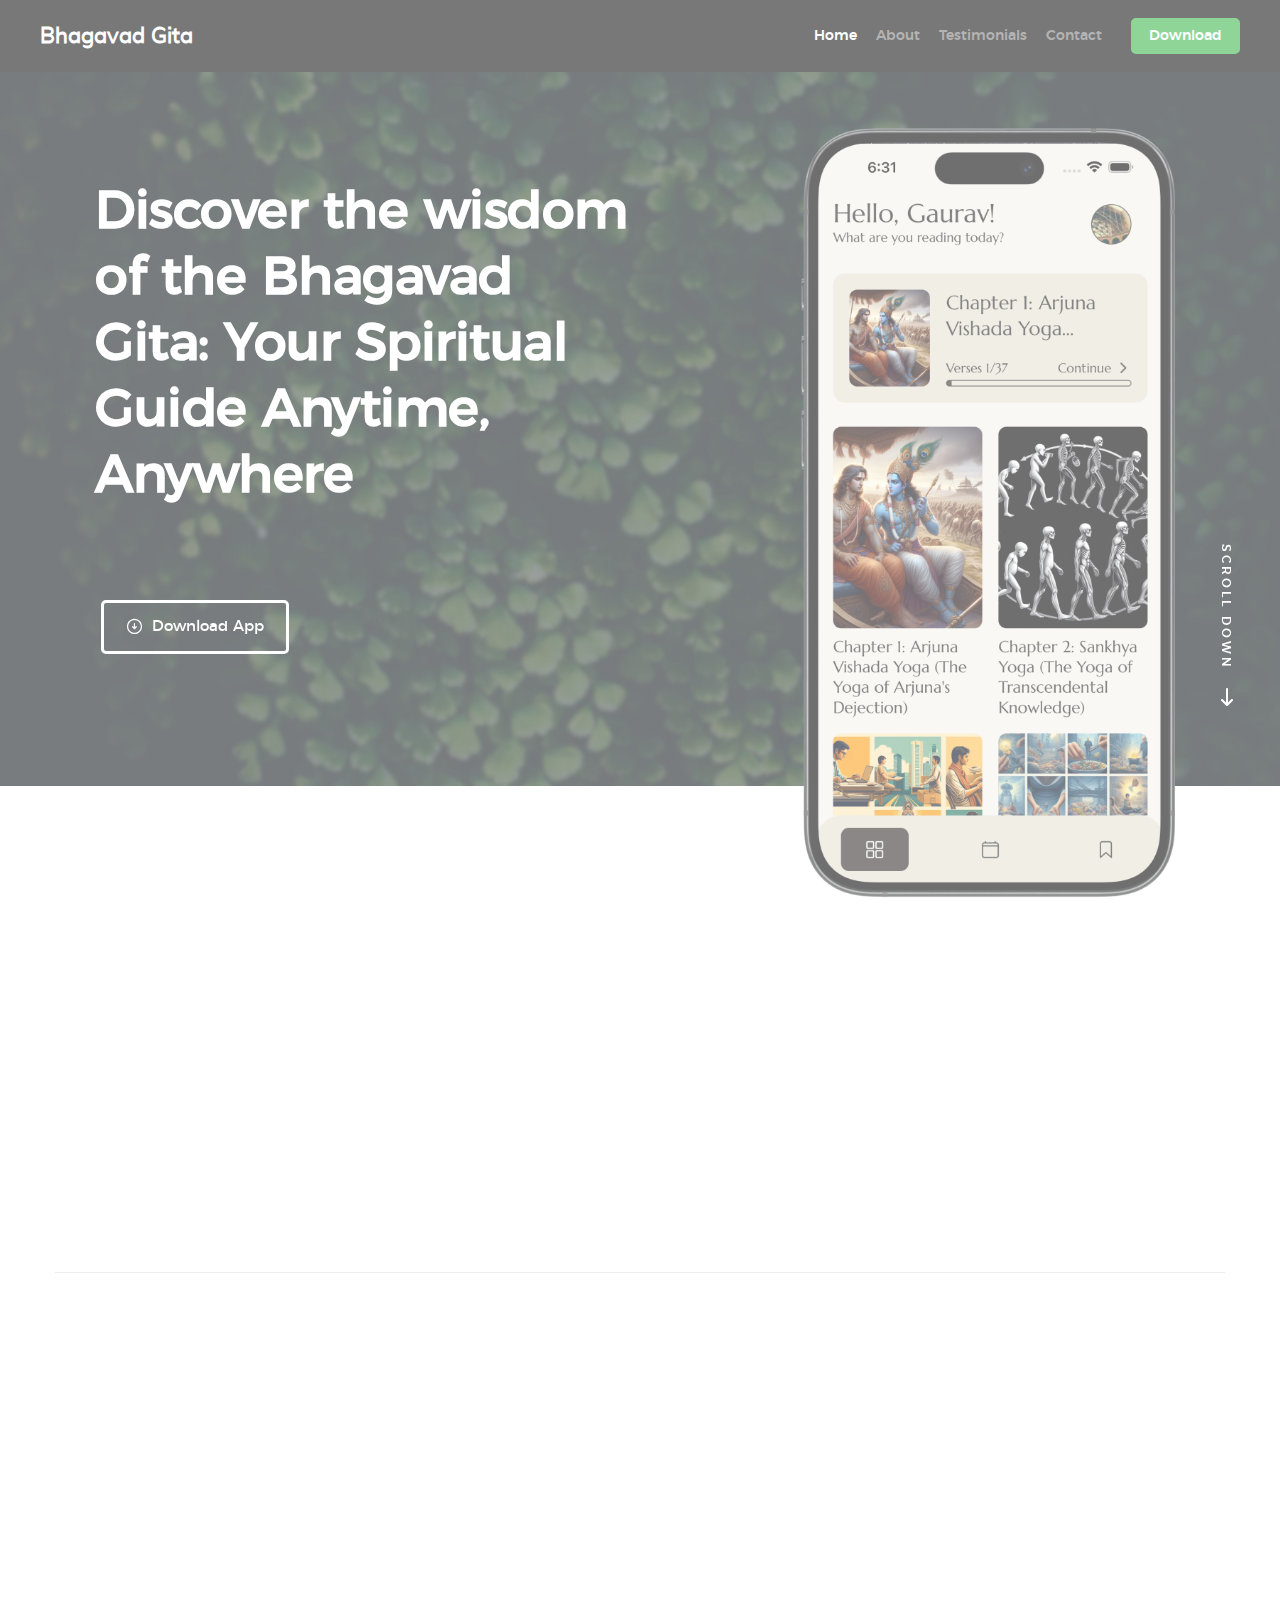
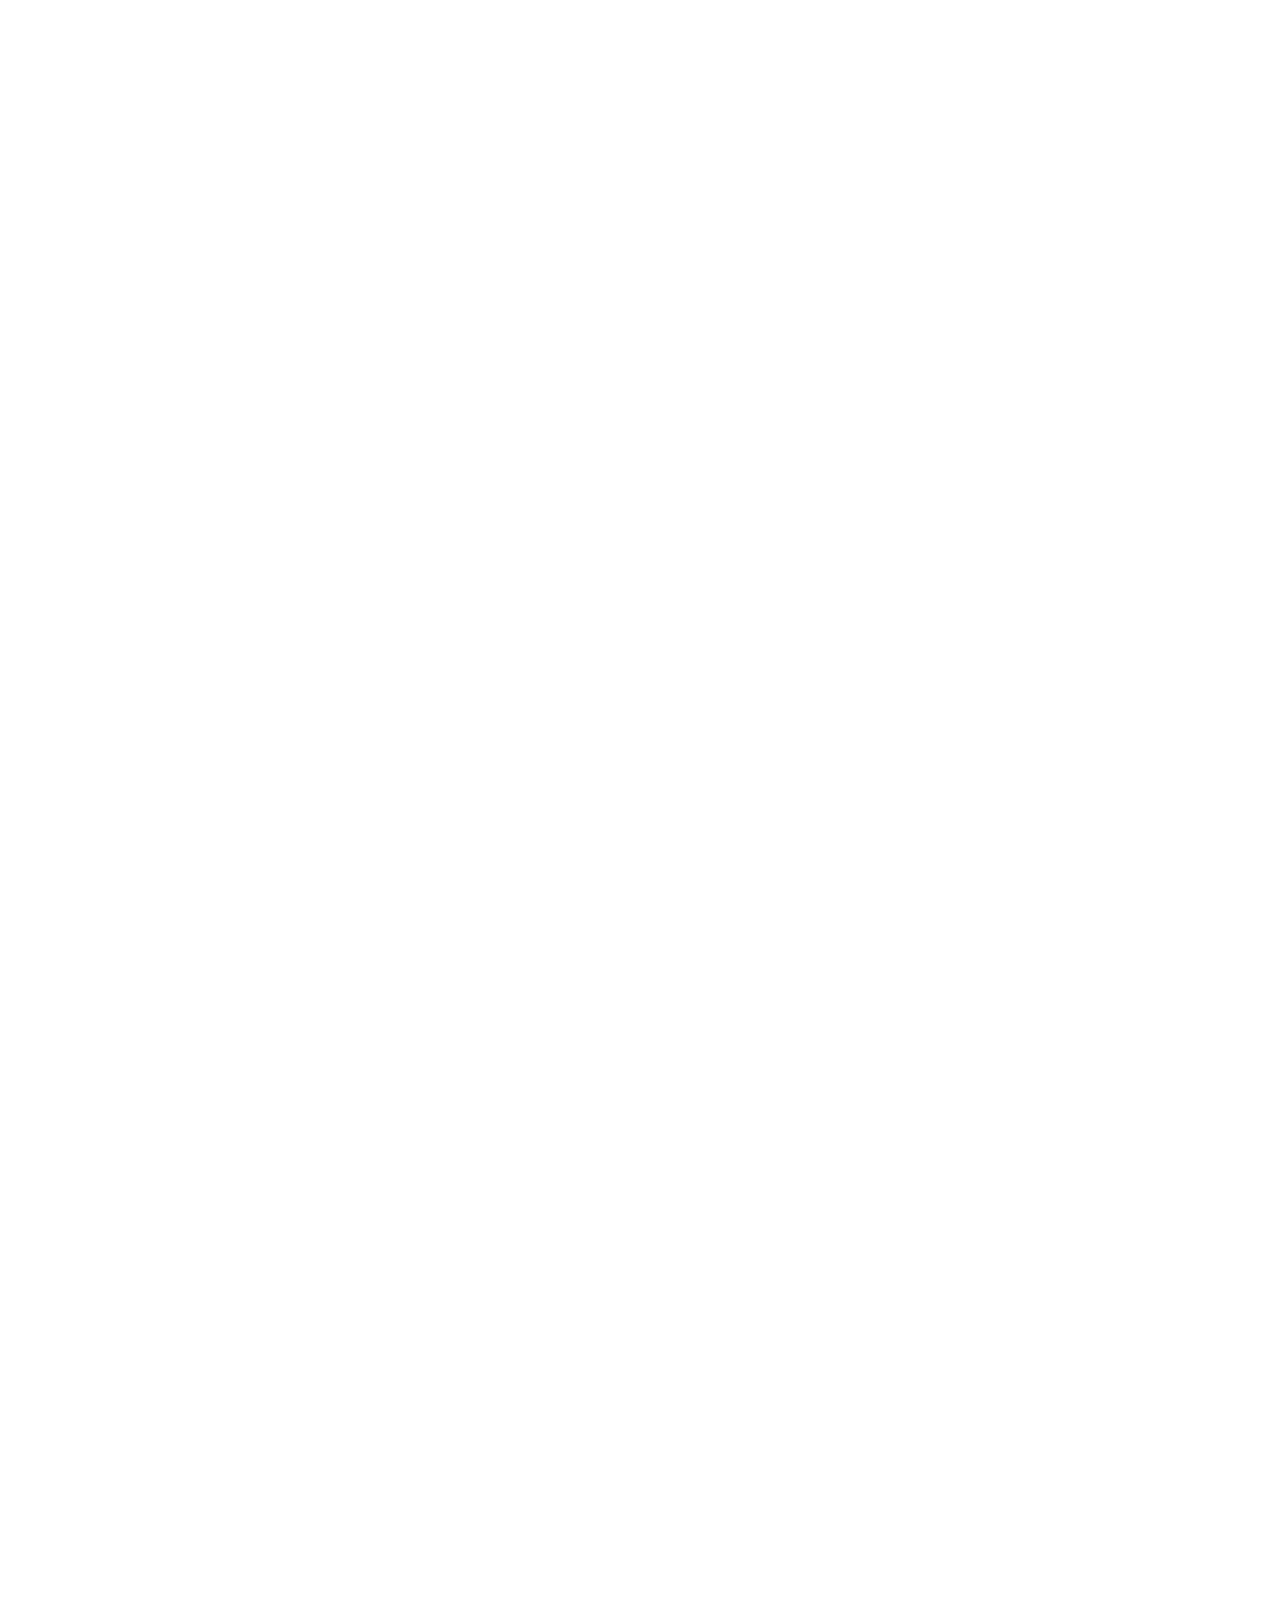
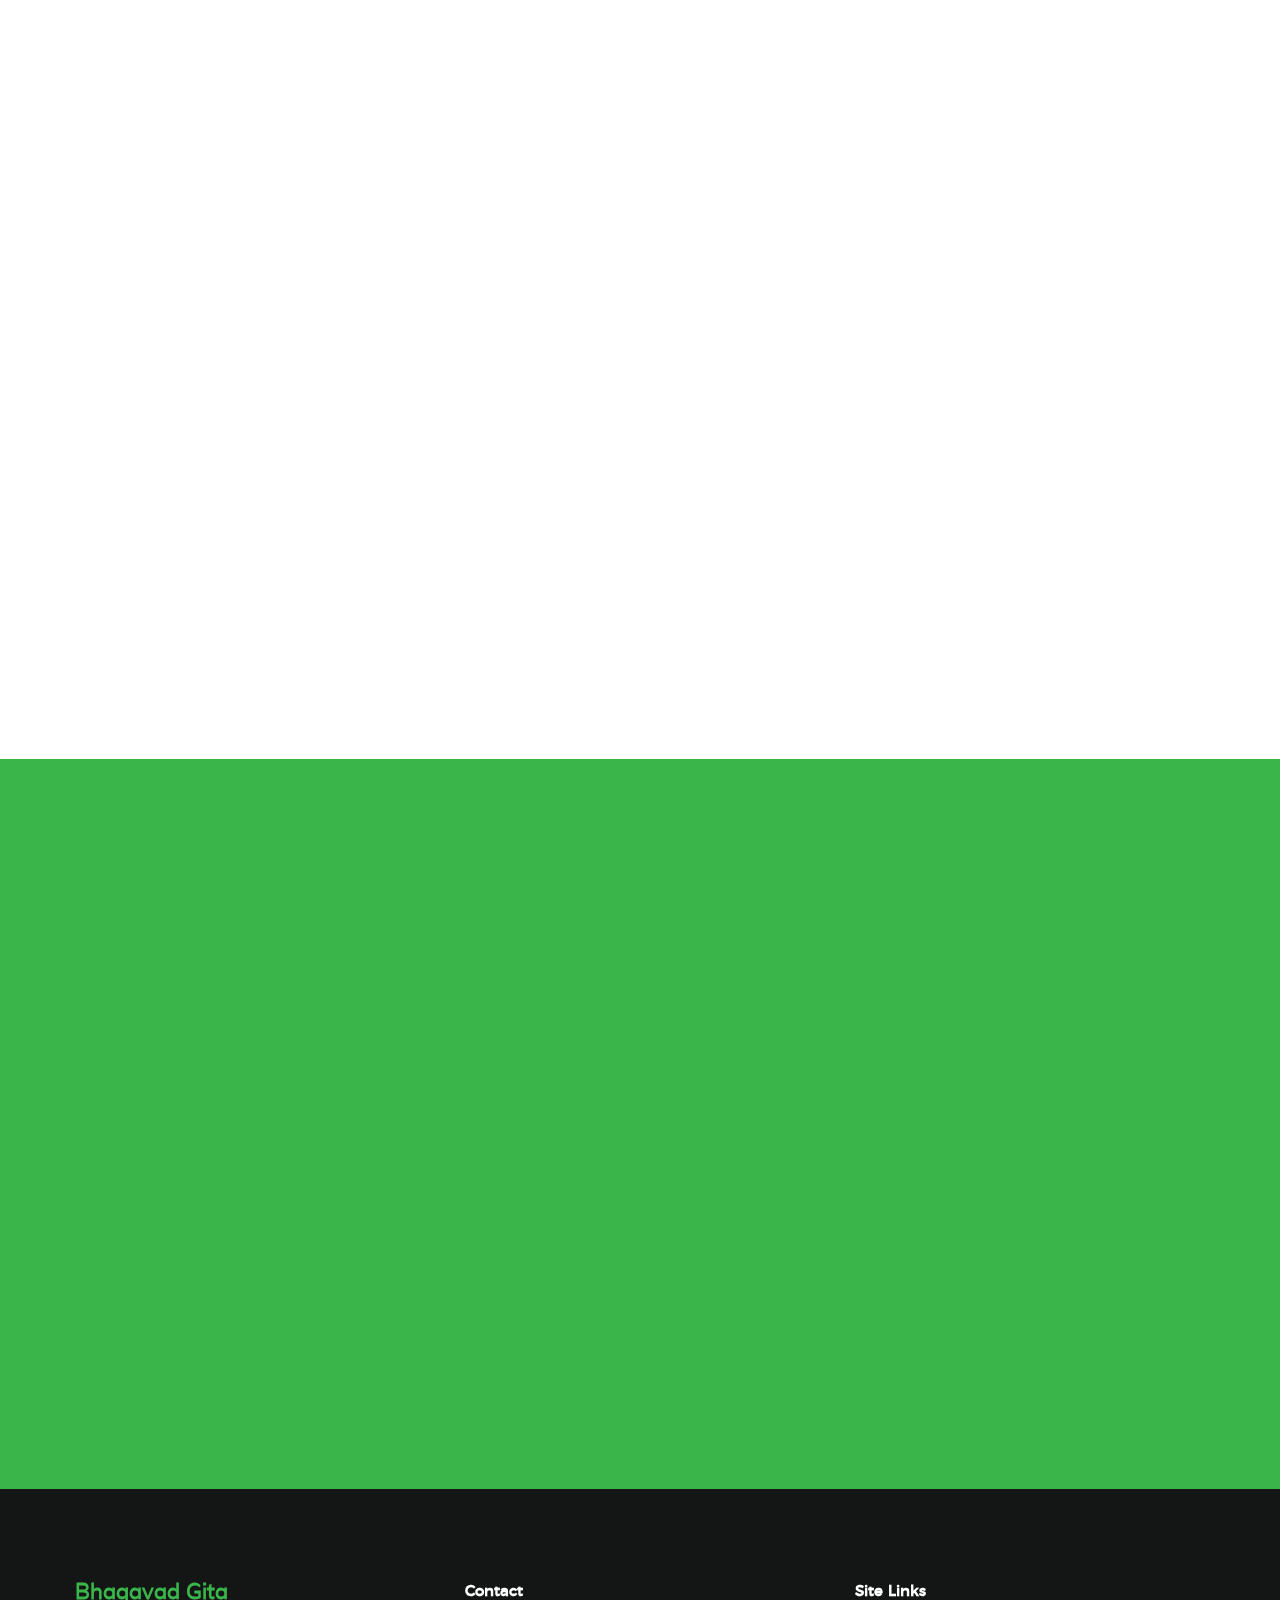
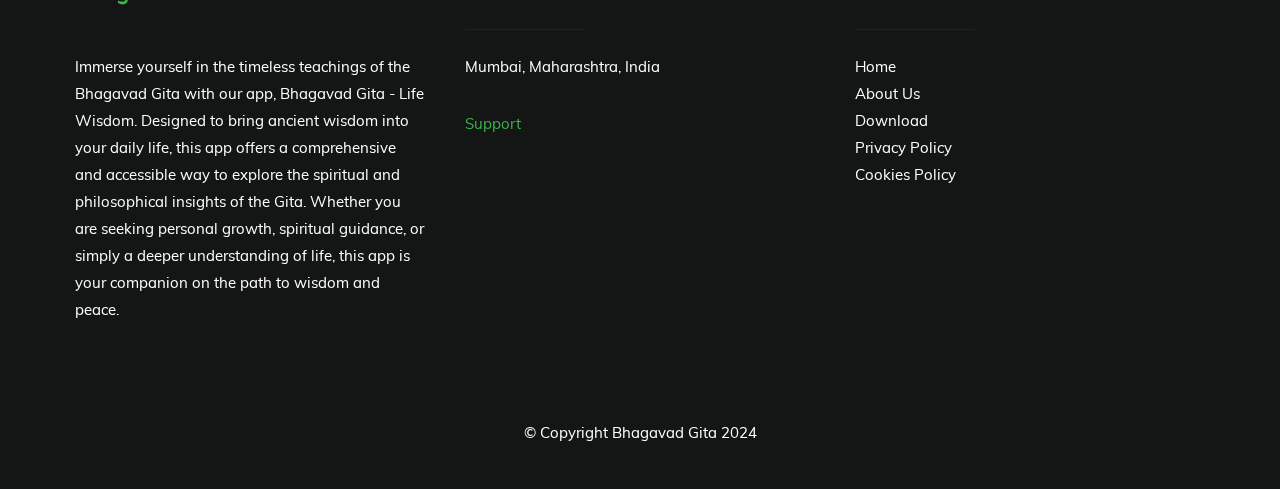
<file: index.html>
<!DOCTYPE html>
<!--[if lt IE 9 ]><html class="no-js oldie" lang="en"> <![endif]-->
<!--[if IE 9 ]><html class="no-js oldie ie9" lang="en"> <![endif]-->
<!--[if (gte IE 9)|!(IE)]><!-->
<html class="no-js" lang="en">
<!--<![endif]-->

<head>

    <!--- basic page needs
   ================================================== -->
    <meta charset="utf-8">
    <title>Bhagavad Gita - Life Wisdom</title>
    <meta name="description" content="Experience the wisdom of the Bhagavad Gita with our app. Access verses, translations, and explanation anytime, anywhere. Perfect for spiritual growth, meditation, and daily guidance. Discover timeless teachings to inspire and transform your life. Download the Bhagavad Gita app today!">
    <meta name="author" content="Gaurav Prabhu">

    <!-- mobile specific metas
   ================================================== -->
    <meta name="viewport" content="width=device-width, initial-scale=1">

    <!-- CSS
   ================================================== -->
    <link rel="stylesheet" href="css/base.css">
    <link rel="stylesheet" href="css/vendor.css">
    <link rel="stylesheet" href="css/main.css">

    <!-- script
   ================================================== -->
   <!-- Google Tag Manager -->
   <script>(function(w,d,s,l,i){w[l]=w[l]||[];w[l].push({'gtm.start':
    new Date().getTime(),event:'gtm.js'});var f=d.getElementsByTagName(s)[0],
    j=d.createElement(s),dl=l!='dataLayer'?'&l='+l:'';j.async=true;j.src=
    'https://www.googletagmanager.com/gtm.js?id='+i+dl;f.parentNode.insertBefore(j,f);
    })(window,document,'script','dataLayer','GTM-PTRLJTSH');</script>
    <!-- End Google Tag Manager -->
    <script src="js/modernizr.js"></script>
    <script src="js/pace.min.js"></script>

    <!-- favicons
	================================================== -->
    <link rel="shortcut icon" href="favicon.ico" type="image/x-icon">
    <link rel="icon" href="favicon.ico" type="image/x-icon">

</head>

<body id="top">
    <!-- Google Tag Manager (noscript) -->
    <noscript><iframe src="https://www.googletagmanager.com/ns.html?id=GTM-PTRLJTSH"
        height="0" width="0" style="display:none;visibility:hidden"></iframe></noscript>
        <!-- End Google Tag Manager (noscript) -->
    <!-- header 
   ================================================== -->
   <header id="header">   

   		<div class="header-logo">
	        <a href="index.html">Bhagavad Gita</a>
	    </div>

	   	<nav id="header-nav-wrap">
			<ul class="header-main-nav">
				<li class="current"><a class="smoothscroll"  href="#home" title="home">Home</a></li>
                <li><a class="smoothscroll"  href="#about" title="about">About</a></li>
				<li><a class="smoothscroll"  href="#testimonials" title="testimonials">Testimonials</a></li>
				<li><a href="mailto:gauravprabhu15@gmail.com" title="contact">Contact</a></li>
			</ul>

            <a href="#download" class="smoothscroll button button-primary cta" title="sign-up">Download</a>
		</nav>

		<a class="header-menu-toggle" href="#"><span>Menu</span></a>
   	
   </header> <!-- /header -->


   <!-- home
   ================================================== -->
   <section id="home" data-parallax="scroll" data-image-src="images/hero-bg.jpg" data-natural-width=3000 data-natural-height=2000>

        <div class="overlay"></div>
        <div class="home-content">        

            <div class="row contents">                     
                <div class="home-content-left">

                    <h1 data-aos="fade-up">
                        Discover the wisdom of the Bhagavad Gita: Your Spiritual Guide Anytime, Anywhere
                    </h1>

                    <div class="buttons" data-aos="fade-up">
                        <a href="#download" class="smoothscroll button stroke">
                            <span class="icon-circle-down" aria-hidden="true"></span>
                            Download App
                        </a>
                    </div>                                         

                </div>

                <div class="home-image-right">
                    <img src="images/bhagavad-gita-ss.png" 
                        srcset="images/bhagavad-gita-ss.png 1x, images/bhagavad-gita-ss.png 2x"  
                        data-aos="fade-up">
                </div>
            </div>

        </div> <!-- end home-content -->

        <div class="home-scrolldown">
            <a href="#about" class="scroll-icon smoothscroll">
                <span>Scroll Down</span>
                <i class="icon-arrow-right" aria-hidden="true"></i>
            </a>
        </div>

    </section> <!-- end home -->  


    <!-- about
    ================================================== -->
    <section id="about">

        <div class="row about-intro">

            <div class="col-four">
                <h1 class="intro-header" data-aos="fade-up">About</h1>
            </div>
            <div class="col-eight">
                <p class="lead" data-aos="fade-up">
                    Immerse yourself in the timeless teachings of the Bhagavad Gita with our app, Bhagavad Gita - Life Wisdom. Designed to bring ancient wisdom into your daily life, this app offers a comprehensive and accessible way to explore the spiritual and philosophical insights of the Gita. Whether you are seeking personal growth, spiritual guidance, or simply a deeper understanding of life, this app is your companion on the path to wisdom and peace.
                </p>
            </div>                       
            
        </div>

        <div class="row about-features">

            <div class="features-list block-1-3 block-m-1-2 block-mob-full group">

                <div class="bgrid feature" data-aos="fade-up">	

                    <span class="icon"><i class="icon-window"></i></span>            

                    <div class="service-content">	

                        <h3>Daily Wisdom</h3>

                        <p>Receive daily verses from the Bhagavad Gita, carefully selected to inspire and guide you through your day with profound wisdom.</p>
                        
                    </div> 	         	 

                    </div> <!-- /bgrid -->

                    <div class="bgrid feature" data-aos="fade-up">	

                        <span class="icon"><i class="icon-image"></i></span>                          

                    <div class="service-content">	
                        <h3>Audio Recitations</h3>  

                        <p>Enjoy high-quality audio recitations of the Gita verses, allowing you to absorb the teachings through listening, even on the go. (premium feature)</p>

                        
                    </div>	                          

                </div> <!-- /bgrid -->

                <div class="bgrid feature" data-aos="fade-up">

                    <span class="icon"><i class="icon-paint-brush"></i></span>		            

                    <div class="service-content">
                        <h3>Stylish Design</h3>

                        <p>Easy to navigate screens and an intuitive interface. Comfortable to use interface.
                        </p> 
                            
                    </div> 	            	               

                </div> <!-- /bgrid -->

                    <div class="bgrid feature" data-aos="fade-up">

                        <span class="icon"><i class="icon-file"></i></span>	              

                    <div class="service-content">
                        <h3>Concise explanations</h3>

                        <p>Dive into the profound meanings of each verse with our detailed explanations. Each shloka is accompanied by in-depth commentary that unpacks its spiritual and philosophical significance, making it easier for you to apply the timeless teachings of the Bhagavad Gita to your daily life.</p> 
                        
                    </div>                

                    </div> <!-- /bgrid -->

                <div class="bgrid feature" data-aos="fade-up">

                    <span class="icon"><i class="icon-sliders"></i></span>	            

                    <div class="service-content">	
                        <h3>Save your favorites</h3>

                        <p>Easily save and organize the verses that resonate with you the most. With our “Likes” feature, you can quickly access and reflect on your cherished verses anytime, helping you stay connected to the wisdom that inspires you.</p>                            
                    </div>	               

                </div> <!-- /bgrid -->

                <div class="bgrid feature" data-aos="fade-up">

                    <span class="icon"><i class="icon-gift"></i></span>	   	           

                    <div class="service-content">
                        <h3>Offline access</h3>

                        <p>Stay connected to the teachings of the Bhagavad Gita even without an internet connection.</p> 
                            
                    </div>	               

                </div> <!-- /bgrid -->

            </div> <!-- end features-list -->

        </div> <!-- end about-features -->

        </div> <!-- end about-how -->

        <div class="row about-bottom-image">

           <img src="images/feature-graphic.webp"
                alt="App Screenshots" data-aos="fade-up">

        </div>  <!-- end about-bottom-image -->       
        
    </section> <!-- end about -->  

    <!-- Testimonials Section
    ================================================== -->
    <section id="testimonials">

        <div class="row">
            <div class="col-twelve">
                <h1 class="intro-header" data-aos="fade-up">What They Say About Our App.</h1>
            </div>   		
        </div>   	

        <div class="row owl-wrap">

            <div id="testimonial-slider"  data-aos="fade-up">

                <div class="slides owl-carousel">

                    <div>
                        <p>
                        This Bhagwad Gita app is a fantastic resource for exploring this profound text, especially for non-Sanskrit or Hindi speakers. Its clean user interface and easy-to-read fonts make navigation simple and enjoyable. The English translations of the shlokas are a wonderful addition, broadening accessibility and ensuring that the wisdom of the Gita reaches more people. This app is also excellent for developing a reading habit, encouraging regular engagement with the teachings. Adding an everyday tracker with streaks (probably gamification) to help users monitor their reading progress would be a great add on to this. Whether you're a long-time devotee or a newcomer, this app is a must-have!
                        </p> 

                        <div class="testimonial-author">
                                <img src="images/avatars/user-02.jpg" alt="Author image">
                                <div class="author-info">
                                    Kunal Shah
                                    <!-- <span class="position">CEO, Apple.</span> -->
                                </div>
                        </div>                 
                    </div> 

                    <div>
                        <p>
                        First, the app is incredibly user-friendly, with smooth navigation that makes it easy to move between sections. Secondly, it serves its purpose perfectly, offering clear translations and simple explanations for each Shloka, making them easy to understand. I might actually start to read it finally!
                        </p>

                        <div class="testimonial-author">
                                <img src="images/avatars/user-03.jpg" alt="Author image">
                                <div class="author-info">
                                    Pratik Musale
                                    <!-- <span>CEO, ABC Corp.</span> -->
                                </div>
                        </div>                                         
                    </div> 

                </div> <!-- end slides -->

            </div> <!-- end testimonial-slider -->         
            
        </div> <!-- end flex-container -->

    </section> <!-- end testimonials -->
    

    <!-- download
    ================================================== -->
    <section id="download">

        <div class="row">
            <div class="col-full">
                <h1 class="intro-header"  data-aos="fade-up">Start Your Journey to Inner Peace</h1>

                <p class="lead" data-aos="fade-up">
                    Experience the profound teachings of the Bhagavad Gita at your fingertips. Download our app today to unlock a world of spiritual wisdom, personalized insights, and practical guidance for living a balanced and meaningful life. Whether you're new to the Gita or a lifelong student, our app is designed to support and inspire your spiritual growth, anytime and anywhere. Join millions of users and begin your journey to inner peace with Bhagavad Gita - Life Wisdom.
                </p>

                <ul class="download-badges">
                    <li><a href="https://apps.apple.com/us/app/bhagavad-gita-life-wisdom/id6503700636" title="App Store" class="badge-appstore"  data-aos="fade-up">App Store</a></li>
                    <!-- <li><a href="#" title="" class="badge-googleplay" data-aos="fade-up">Play Store</a></li> -->
                </ul>

            </div>
        </div>

    </section> <!-- end download -->    


    <!-- footer
    ================================================== -->
    <footer>

        <div class="footer-main">
            <div class="row">  

                <div class="col-four md-1-3 tab-full footer-info">            

                    <div class="footer-logo"><a href="index.html">Bhagavad Gita</a></div>

                    <p>
                        Immerse yourself in the timeless teachings of the Bhagavad Gita with our app, Bhagavad Gita - Life Wisdom. Designed to bring ancient wisdom into your daily life, this app offers a comprehensive and accessible way to explore the spiritual and philosophical insights of the Gita. Whether you are seeking personal growth, spiritual guidance, or simply a deeper understanding of life, this app is your companion on the path to wisdom and peace.
                    </p>
                    
                    
                </div> <!-- end footer-info -->

                <div class="col-four md-1-3 tab-1-2 mob-full footer-contact">

                    <h4>Contact</h4>

                    <p>
                    Mumbai, Maharashtra, India		        
                    </p>

                    <p>
                    <a href="mailto:gauravprabhu15@gmail.com">Support</a>
                    </p>                    

                </div> <!-- end footer-contact -->  

                <div class="col-two md-1-3 tab-1-2 mob-full footer-site-links">

                    <h4>Site Links</h4>

                    <ul class="list-links">
                        <li><a href="index.html">Home</a></li>
                        <li><a href="#about">About Us</a></li>
                        <li><a href="#download">Download</a></li>
                        <li><a href="privacy-policy.html">Privacy Policy</a></li>
                        <li><a href="cookies-policy.html">Cookies Policy</a></li>
                    </ul>	      		
                            
                </div> <!-- end footer-site-links --> 
                 <!-- end footer-subscribe -->         

            </div> <!-- /row -->
        </div> <!-- end footer-main -->


      <div class="footer-bottom">

      	<div class="row">

      		<div class="col-twelve">
	      		<div class="copyright">
		         	<span>&copy; Copyright Bhagavad Gita 2024</span>
		         </div>

		         <div id="go-top">
		            <a class="smoothscroll" title="Back to Top" href="#top"><i class="icon-arrow-up"></i></a>
		         </div>         
	      	</div>

      	</div> <!-- end footer-bottom -->     	

      </div>

    </footer>

    <div id="preloader"> 
    	<div id="loader"></div>
    </div>  

    <!-- Java Script
    ================================================== -->
    <script src="js/jquery-2.1.3.min.js"></script>
    <script src="js/plugins.js"></script>
    <script src="js/main.js"></script>
    
</body>

</html>
</file>
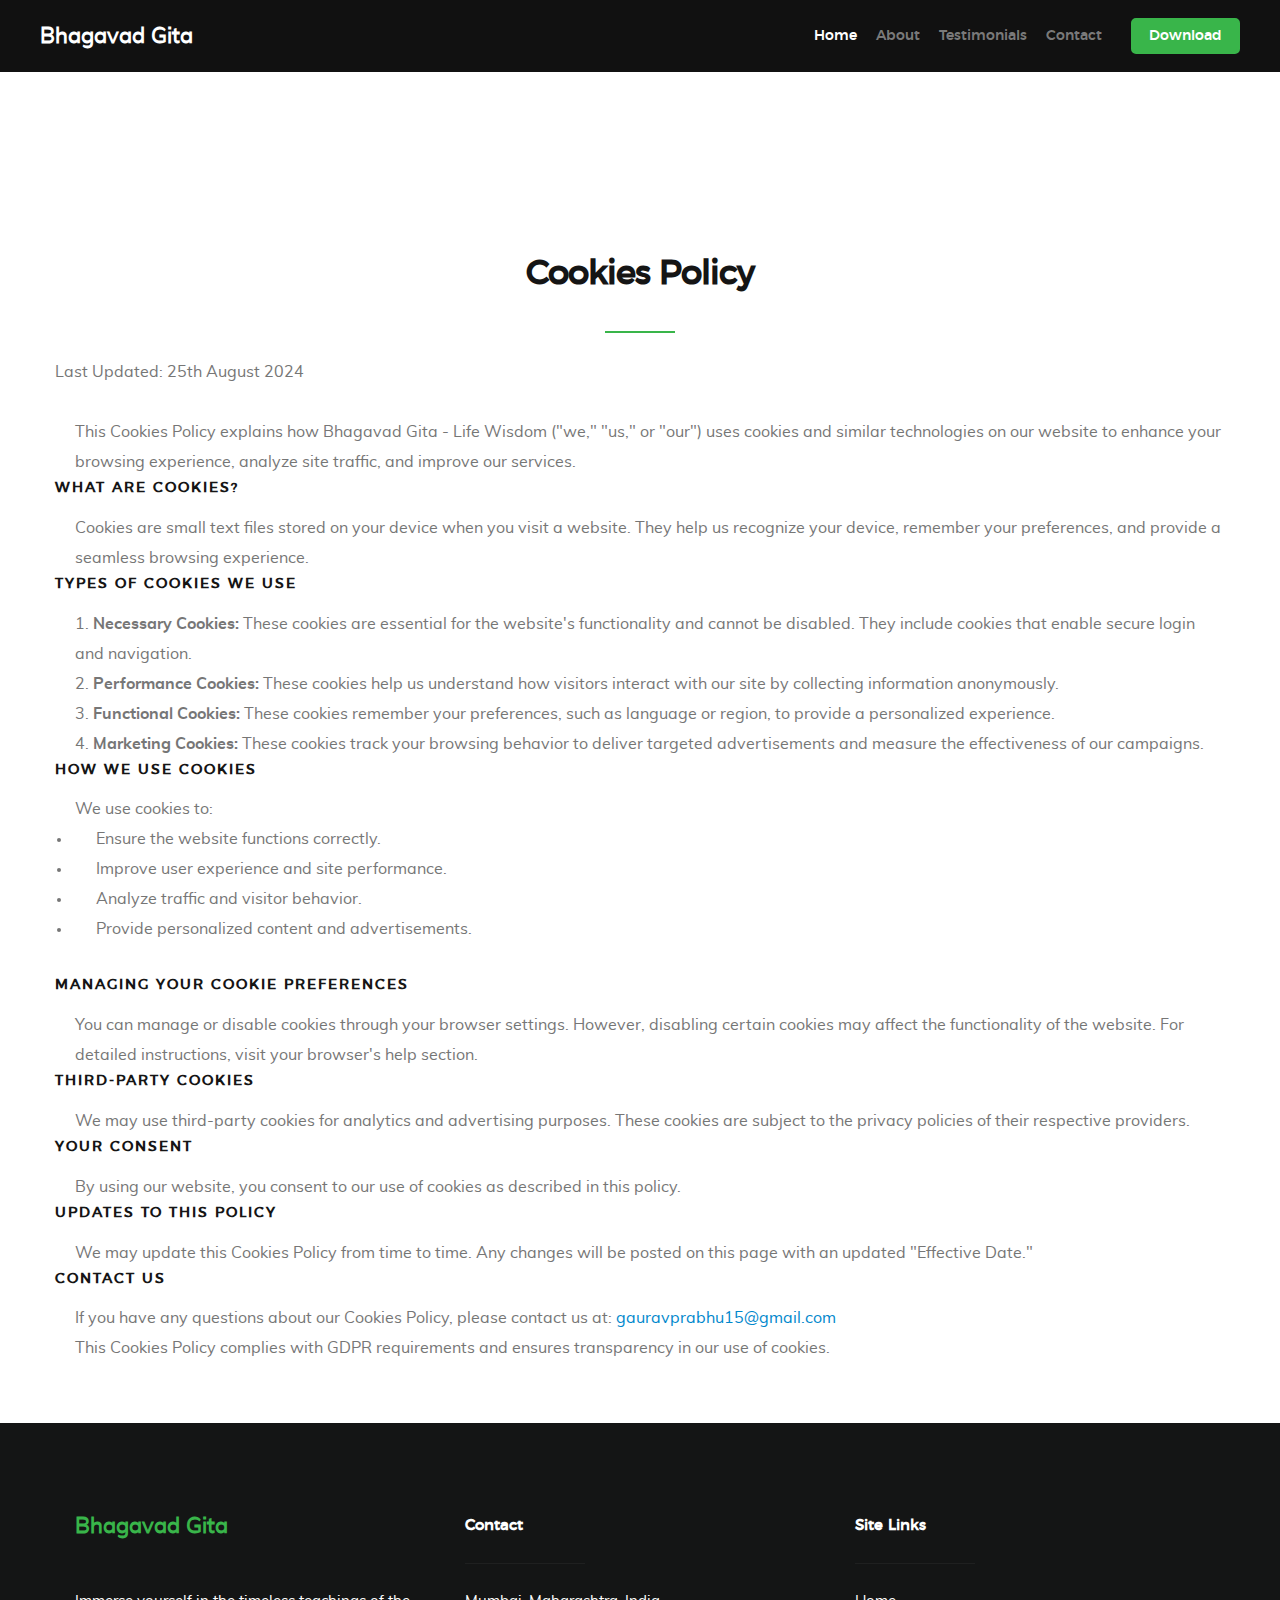
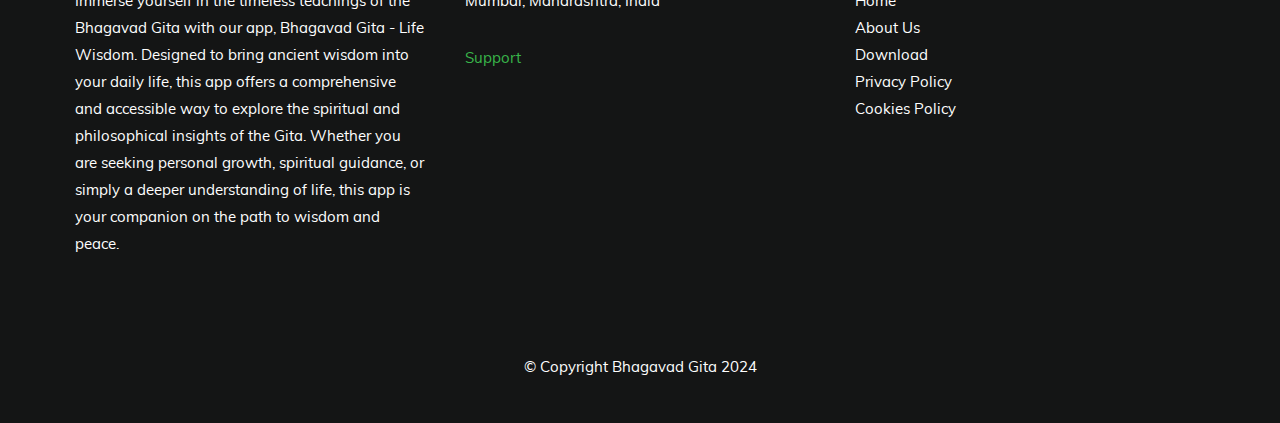
<file: cookies-policy.html>
<!DOCTYPE html>
<!--[if lt IE 9 ]><html class="no-js oldie" lang="en"> <![endif]-->
<!--[if IE 9 ]><html class="no-js oldie ie9" lang="en"> <![endif]-->
<!--[if (gte IE 9)|!(IE)]><!-->
<html class="no-js" lang="en">
<!--<![endif]-->

<head>

   <!--- basic page needs
   ================================================== -->
   <meta charset="utf-8">
   <title>Privacy policy</title>
   <meta name="description" content="">
   <meta name="author" content="">

   <!-- mobile specific metas
   ================================================== -->
   <meta name="viewport" content="width=device-width, initial-scale=1">

   <!-- CSS
   ================================================== -->
   <link rel="stylesheet" href="css/base.css">
   <link rel="stylesheet" href="css/vendor.css">
   <link rel="stylesheet" href="css/main.css">
 

   <!-- script
   ================================================== -->
   <!-- Google Tag Manager -->
    <script>(function(w,d,s,l,i){w[l]=w[l]||[];w[l].push({'gtm.start':
    new Date().getTime(),event:'gtm.js'});var f=d.getElementsByTagName(s)[0],
    j=d.createElement(s),dl=l!='dataLayer'?'&l='+l:'';j.async=true;j.src=
    'https://www.googletagmanager.com/gtm.js?id='+i+dl;f.parentNode.insertBefore(j,f);
    })(window,document,'script','dataLayer','GTM-PTRLJTSH');</script>
    <!-- End Google Tag Manager -->
   <script src="js/modernizr.js"></script>
   <script src="js/pace.min.js"></script>

   <!-- favicons
	================================================== -->
   <link rel="shortcut icon" href="favicon.ico" type="image/x-icon">
   <link rel="icon" href="favicon.ico" type="image/x-icon">

</head>
<body>
    <!-- Google Tag Manager (noscript) -->
    <noscript><iframe src="https://www.googletagmanager.com/ns.html?id=GTM-PTRLJTSH"
    height="0" width="0" style="display:none;visibility:hidden"></iframe></noscript>
    <!-- End Google Tag Manager (noscript) -->
    <!-- header 
   ================================================== -->
   <header id="header">   

    <div class="header-logo">
     <a href="index.html">Bhagavad Gita</a>
 </div>

    <nav id="header-nav-wrap">
     <ul class="header-main-nav">
         <li class="current"><a class="smoothscroll"  href="index.html#home" title="home">Home</a></li>
         <li><a class="smoothscroll"  href="index.html#about" title="about">About</a></li>
         <li><a class="smoothscroll"  href="index.html#testimonials" title="testimonials">Testimonials</a></li>
         <li><a href="mailto:gauravprabhu15@gmail.com" title="contact">Contact</a></li>
     </ul>

     <a href="index.html#download" class="smoothscroll button button-primary cta" title="sign-up">Download</a>
 </nav>

 <a class="header-menu-toggle" href="#"><span>Menu</span></a>

</header> <!-- /header -->
    <section id="about">
        <div class="about-how row">
            <h1 class="intro-header aos-init aos-animate" data-aos="fade-up">Cookies Policy</h1>
            <p>Last Updated: 25th August 2024</p>
            <dd>This Cookies Policy explains how Bhagavad Gita - Life Wisdom ("we," "us," or "our") uses cookies and similar technologies on our website to enhance your browsing experience, analyze site traffic, and improve our services.</dd>
            <h5>What Are Cookies?</h5>
            <dd>Cookies are small text files stored on your device when you visit a website. They help us recognize your device, remember your preferences, and provide a seamless browsing experience.</dd>
            <h5>Types of Cookies We Use</h5>
            <dd>1. <strong>Necessary Cookies:</strong> These cookies are essential for the website's functionality and cannot be disabled. They include cookies that enable secure login and navigation.</dd>
            <dd>2. <strong>Performance Cookies:</strong> These cookies help us understand how visitors interact with our site by collecting information anonymously.</dd>
            <dd>3. <strong>Functional Cookies:</strong> These cookies remember your preferences, such as language or region, to provide a personalized experience.</dd>
            <dd>4. <strong>Marketing Cookies:</strong> These cookies track your browsing behavior to deliver targeted advertisements and measure the effectiveness of our campaigns.</dd>
            <h5>How We Use Cookies</h5>
            <dd>We use cookies to:</dd>
            <ul>
                <li>
                    <dd>Ensure the website functions correctly.</dd>
                </li>
                <li>
                    <dd>Improve user experience and site performance.</dd>
                </li>
                <li>
                    <dd>Analyze traffic and visitor behavior.</dd>
                </li>
                <li>
                    <dd>Provide personalized content and advertisements.</dd>
                </li>
            </ul>
            <h5>Managing Your Cookie Preferences</h5>
            <dd>You can manage or disable cookies through your browser settings. However, disabling certain cookies may affect the functionality of the website. For detailed instructions, visit your browser's help section.</dd>
            <h5>Third-Party Cookies</h5>
            <dd>We may use third-party cookies for analytics and advertising purposes. These cookies are subject to the privacy policies of their respective providers.</dd>
            <h5>Your Consent</h5>
            <dd>By using our website, you consent to our use of cookies as described in this policy.</dd>
            <h5>Updates to This Policy</h5>
            <dd>We may update this Cookies Policy from time to time. Any changes will be posted on this page with an updated "Effective Date."</dd>
            <h5>Contact Us</h5>
            <dd>If you have any questions about our Cookies Policy, please contact us at: <a href="mailto:gauravprabhu15@gmail.com">gauravprabhu15@gmail.com</a></dd>
            <dd>This Cookies Policy complies with GDPR requirements and ensures transparency in our use of cookies.</dd>
        </div>
    </section>
    <!-- footer
    ================================================== -->
    <footer>

        <div class="footer-main">
            <div class="row">  

                <div class="col-four md-1-3 tab-full footer-info">            

                    <div class="footer-logo"><a href="index.html">Bhagavad Gita</a></div>

                    <p>
                        Immerse yourself in the timeless teachings of the Bhagavad Gita with our app, Bhagavad Gita - Life Wisdom. Designed to bring ancient wisdom into your daily life, this app offers a comprehensive and accessible way to explore the spiritual and philosophical insights of the Gita. Whether you are seeking personal growth, spiritual guidance, or simply a deeper understanding of life, this app is your companion on the path to wisdom and peace.
                    </p>
                    
                    
                </div> <!-- end footer-info -->

                <div class="col-four md-1-3 tab-1-2 mob-full footer-contact">

                    <h4>Contact</h4>

                    <p>
                    Mumbai, Maharashtra, India		        
                    </p>

                    <p>
                    <a href="mailto:gauravprabhu15@gmail.com">Support</a>
                    </p>                    

                </div> <!-- end footer-contact -->  

                <div class="col-two md-1-3 tab-1-2 mob-full footer-site-links">

                    <h4>Site Links</h4>

                    <ul class="list-links">
                        <li><a href="index.html">Home</a></li>
                        <li><a href="#about">About Us</a></li>
                        <li><a href="#download">Download</a></li>
                        <li><a href="privacy-policy.html">Privacy Policy</a></li>
                        <li><a href="cookies-policy.html">Cookies Policy</a></li>
                    </ul>	      		
                            
                </div> <!-- end footer-site-links --> 
                 <!-- end footer-subscribe -->         

            </div> <!-- /row -->
        </div> <!-- end footer-main -->


      <div class="footer-bottom">

      	<div class="row">

      		<div class="col-twelve">
	      		<div class="copyright">
		         	<span>&copy; Copyright Bhagavad Gita 2024</span>
		         </div>
	      	</div>

      	</div> <!-- end footer-bottom -->     	

      </div>

    </footer>
</body>
</html>
</file>
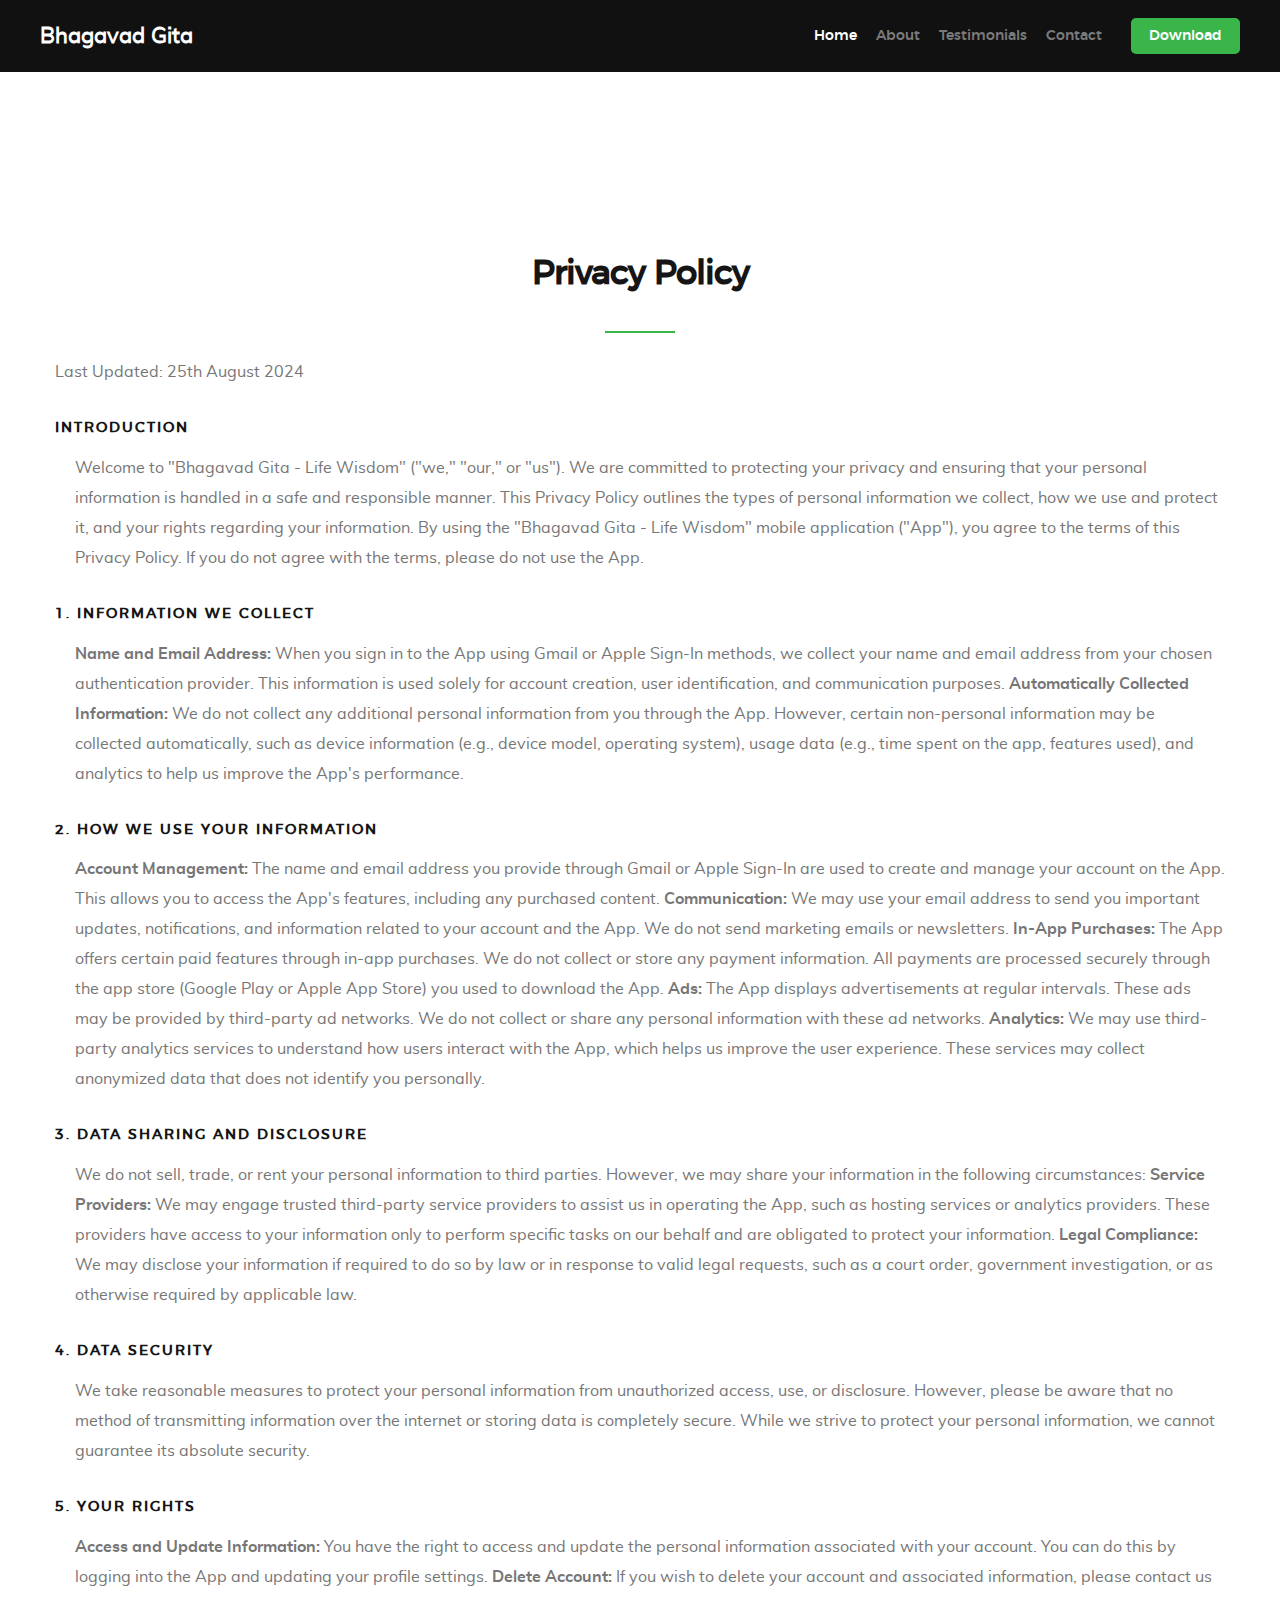
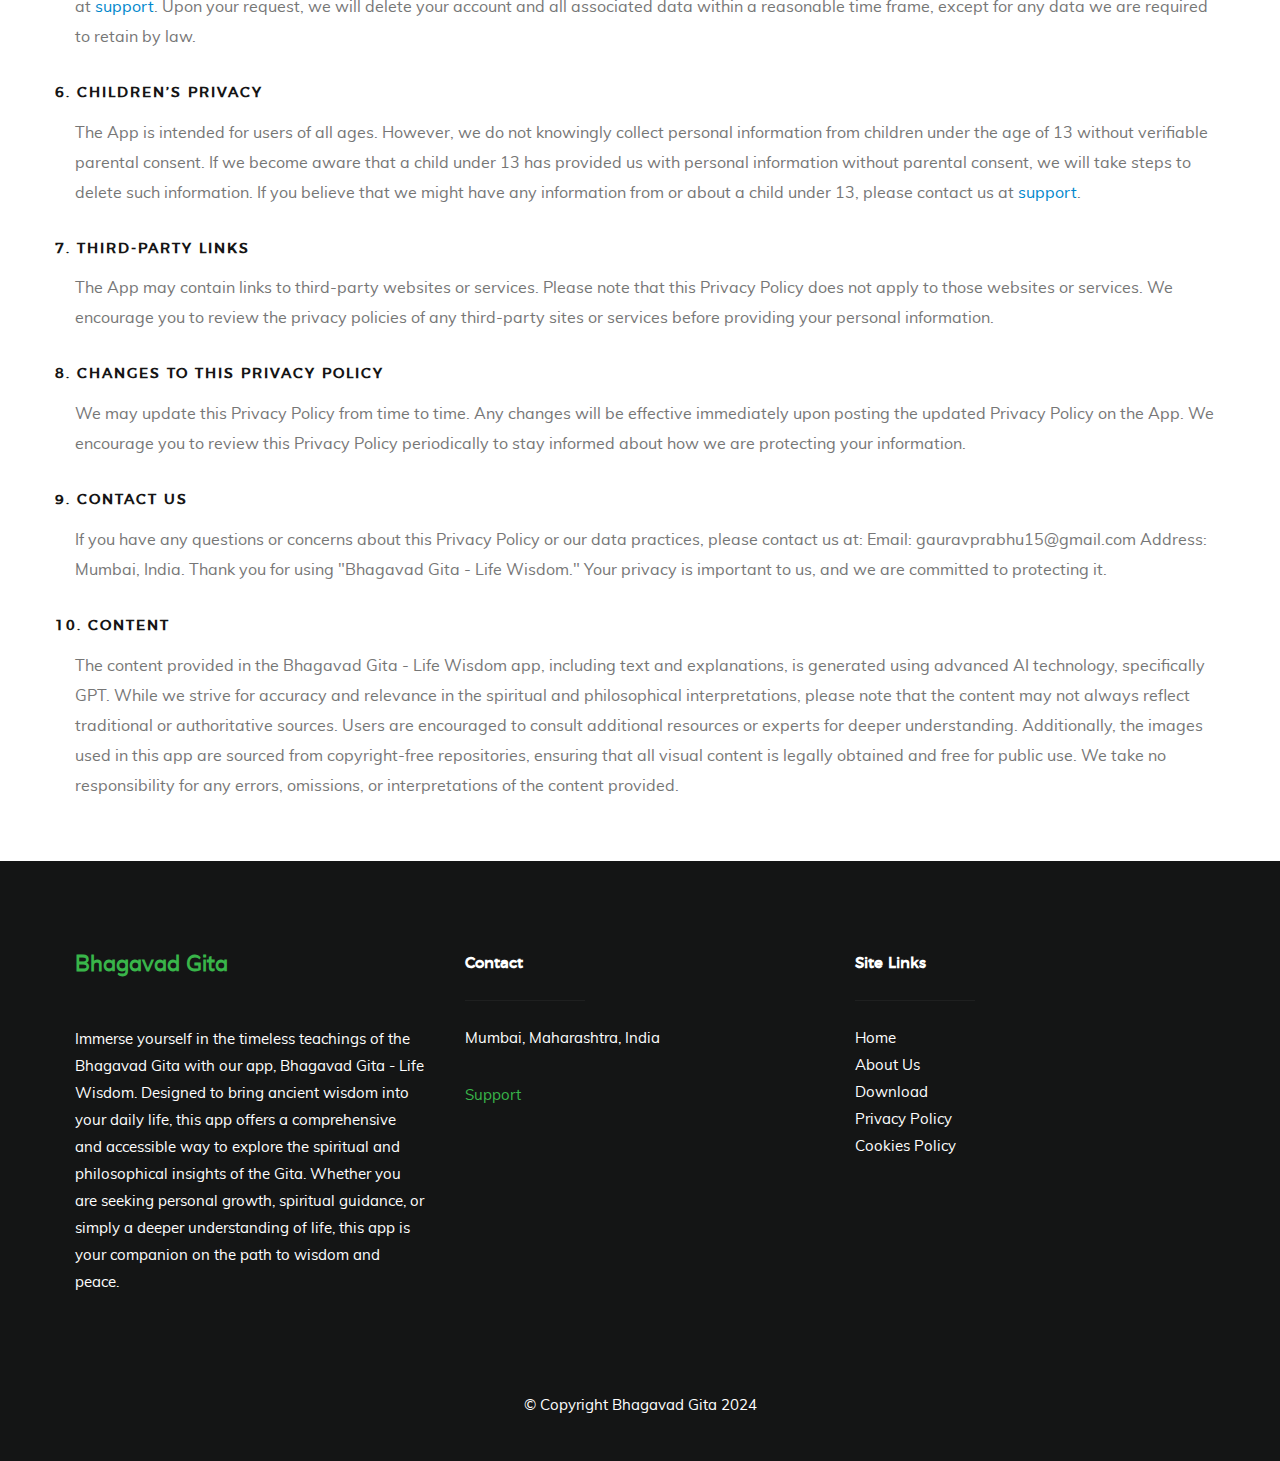
<file: privacy-policy.html>
<!DOCTYPE html>
<!--[if lt IE 9 ]><html class="no-js oldie" lang="en"> <![endif]-->
<!--[if IE 9 ]><html class="no-js oldie ie9" lang="en"> <![endif]-->
<!--[if (gte IE 9)|!(IE)]><!-->
<html class="no-js" lang="en">
<!--<![endif]-->

<head>

   <!--- basic page needs
   ================================================== -->
   <meta charset="utf-8">
   <title>Privacy policy</title>
   <meta name="description" content="">
   <meta name="author" content="">

   <!-- mobile specific metas
   ================================================== -->
   <meta name="viewport" content="width=device-width, initial-scale=1">

   <!-- CSS
   ================================================== -->
   <link rel="stylesheet" href="css/base.css">
   <link rel="stylesheet" href="css/vendor.css">
   <link rel="stylesheet" href="css/main.css">
 

   <!-- script
   ================================================== -->
   <!-- Google Tag Manager -->
   <script>(function(w,d,s,l,i){w[l]=w[l]||[];w[l].push({'gtm.start':
    new Date().getTime(),event:'gtm.js'});var f=d.getElementsByTagName(s)[0],
    j=d.createElement(s),dl=l!='dataLayer'?'&l='+l:'';j.async=true;j.src=
    'https://www.googletagmanager.com/gtm.js?id='+i+dl;f.parentNode.insertBefore(j,f);
    })(window,document,'script','dataLayer','GTM-PTRLJTSH');</script>
    <!-- End Google Tag Manager -->
   <script src="js/modernizr.js"></script>
   <script src="js/pace.min.js"></script>

   <!-- favicons
	================================================== -->
   <link rel="shortcut icon" href="favicon.ico" type="image/x-icon">
   <link rel="icon" href="favicon.ico" type="image/x-icon">

</head>
<body>
    <!-- Google Tag Manager (noscript) -->
    <noscript><iframe src="https://www.googletagmanager.com/ns.html?id=GTM-PTRLJTSH"
        height="0" width="0" style="display:none;visibility:hidden"></iframe></noscript>
        <!-- End Google Tag Manager (noscript) -->
    <!-- header 
   ================================================== -->
   <header id="header">   

    <div class="header-logo">
     <a href="index.html">Bhagavad Gita</a>
 </div>

    <nav id="header-nav-wrap">
     <ul class="header-main-nav">
         <li class="current"><a class="smoothscroll"  href="index.html#home" title="home">Home</a></li>
         <li><a class="smoothscroll"  href="index.html#about" title="about">About</a></li>
         <li><a class="smoothscroll"  href="index.html#testimonials" title="testimonials">Testimonials</a></li>
         <li><a href="mailto:gauravprabhu15@gmail.com" title="contact">Contact</a></li>
     </ul>

     <a href="index.html#download" class="smoothscroll button button-primary cta" title="sign-up">Download</a>
 </nav>

 <a class="header-menu-toggle" href="#"><span>Menu</span></a>

</header> <!-- /header -->
    <section id="about">
        <div class="about-how row">
            <h1 class="intro-header aos-init aos-animate" data-aos="fade-up">Privacy Policy</h1>
            <p>Last Updated: 25th August 2024</p>

<h5>Introduction</h5>

<dd>Welcome to "Bhagavad Gita - Life Wisdom" ("we," "our," or "us"). We are committed to protecting your privacy and ensuring that your personal information is handled in a safe and responsible manner. This Privacy Policy outlines the types of personal information we collect, how we use and protect it, and your rights regarding your information.

By using the "Bhagavad Gita - Life Wisdom" mobile application ("App"), you agree to the terms of this Privacy Policy. If you do not agree with the terms, please do not use the App.</dd></br>

<h5>1. Information We Collect</h5>

<dd><strong>Name and Email Address:</strong>
When you sign in to the App using Gmail or Apple Sign-In methods, we collect your name and email address from your chosen authentication provider. This information is used solely for account creation, user identification, and communication purposes.

<strong>Automatically Collected Information:</strong>
We do not collect any additional personal information from you through the App. However, certain non-personal information may be collected automatically, such as device information (e.g., device model, operating system), usage data (e.g., time spent on the app, features used), and analytics to help us improve the App's performance.</dd></br>

<h5>2. How We Use Your Information</h5>

<dd><strong>Account Management:</strong>
The name and email address you provide through Gmail or Apple Sign-In are used to create and manage your account on the App. This allows you to access the App's features, including any purchased content.

<strong>Communication:</strong>
We may use your email address to send you important updates, notifications, and information related to your account and the App. We do not send marketing emails or newsletters.

<strong>In-App Purchases:</strong>
The App offers certain paid features through in-app purchases. We do not collect or store any payment information. All payments are processed securely through the app store (Google Play or Apple App Store) you used to download the App.

<strong>Ads:</strong>
The App displays advertisements at regular intervals. These ads may be provided by third-party ad networks. We do not collect or share any personal information with these ad networks.

<strong>Analytics:</strong>
We may use third-party analytics services to understand how users interact with the App, which helps us improve the user experience. These services may collect anonymized data that does not identify you personally.</dd></br>

<h5>3. Data Sharing and Disclosure</h5>

<dd>We do not sell, trade, or rent your personal information to third parties. However, we may share your information in the following circumstances:

<strong>Service Providers:</strong>
We may engage trusted third-party service providers to assist us in operating the App, such as hosting services or analytics providers. These providers have access to your information only to perform specific tasks on our behalf and are obligated to protect your information.

<strong>Legal Compliance:</strong>
We may disclose your information if required to do so by law or in response to valid legal requests, such as a court order, government investigation, or as otherwise required by applicable law.</dd></br>

<h5>4. Data Security</h5>

<dd>We take reasonable measures to protect your personal information from unauthorized access, use, or disclosure. However, please be aware that no method of transmitting information over the internet or storing data is completely secure. While we strive to protect your personal information, we cannot guarantee its absolute security.</dd></br>

<h5>5. Your Rights</h5>

<dd><strong>Access and Update Information:</strong>
You have the right to access and update the personal information associated with your account. You can do this by logging into the App and updating your profile settings.

<strong>Delete Account:</strong>
If you wish to delete your account and associated information, please contact us at <a href="mailto:gauravprabhu15@gmail.com">support</a>. Upon your request, we will delete your account and all associated data within a reasonable time frame, except for any data we are required to retain by law.</dd></br>

<h5>6. Children’s Privacy</h5>

<dd>The App is intended for users of all ages. However, we do not knowingly collect personal information from children under the age of 13 without verifiable parental consent. If we become aware that a child under 13 has provided us with personal information without parental consent, we will take steps to delete such information. If you believe that we might have any information from or about a child under 13, please contact us at <a href="mailto:gauravprabhu15@gmail.com">support</a>.</dd></br>

<h5>7. Third-Party Links</h5>

<dd>The App may contain links to third-party websites or services. Please note that this Privacy Policy does not apply to those websites or services. We encourage you to review the privacy policies of any third-party sites or services before providing your personal information.</dd></br>

<h5>8. Changes to This Privacy Policy</h5>

<dd>We may update this Privacy Policy from time to time. Any changes will be effective immediately upon posting the updated Privacy Policy on the App. We encourage you to review this Privacy Policy periodically to stay informed about how we are protecting your information.</dd></br>

<h5>9. Contact Us</h5>

<dd>If you have any questions or concerns about this Privacy Policy or our data practices, please contact us at:

Email: gauravprabhu15@gmail.com
Address: Mumbai, India. Thank you for using "Bhagavad Gita - Life Wisdom." Your privacy is important to us, and we are committed to protecting it. </dd></br>
<h5>10. Content</h5>
<dd>The content provided in the Bhagavad Gita - Life Wisdom app, including text and explanations, is generated using advanced AI technology, specifically GPT. While we strive for accuracy and relevance in the spiritual and philosophical interpretations, please note that the content may not always reflect traditional or authoritative sources. Users are encouraged to consult additional resources or experts for deeper understanding. Additionally, the images used in this app are sourced from copyright-free repositories, ensuring that all visual content is legally obtained and free for public use. We take no responsibility for any errors, omissions, or interpretations of the content provided.</dd>
        </div>
    </section>
    <!-- footer
    ================================================== -->
    <footer>

        <div class="footer-main">
            <div class="row">  

                <div class="col-four md-1-3 tab-full footer-info">            

                    <div class="footer-logo"><a href="index.html">Bhagavad Gita</a></div>

                    <p>
                        Immerse yourself in the timeless teachings of the Bhagavad Gita with our app, Bhagavad Gita - Life Wisdom. Designed to bring ancient wisdom into your daily life, this app offers a comprehensive and accessible way to explore the spiritual and philosophical insights of the Gita. Whether you are seeking personal growth, spiritual guidance, or simply a deeper understanding of life, this app is your companion on the path to wisdom and peace.
                    </p>
                    
                    
                </div> <!-- end footer-info -->

                <div class="col-four md-1-3 tab-1-2 mob-full footer-contact">

                    <h4>Contact</h4>

                    <p>
                    Mumbai, Maharashtra, India		        
                    </p>

                    <p>
                    <a href="mailto:gauravprabhu15@gmail.com">Support</a>
                    </p>                    

                </div> <!-- end footer-contact -->  

                <div class="col-two md-1-3 tab-1-2 mob-full footer-site-links">

                    <h4>Site Links</h4>

                    <ul class="list-links">
                        <li><a href="index.html">Home</a></li>
                        <li><a href="#about">About Us</a></li>
                        <li><a href="#download">Download</a></li>
                        <li><a href="privacy-policy.html">Privacy Policy</a></li>
                        <li><a href="cookies-policy.html">Cookies Policy</a></li>
                    </ul>	      		
                            
                </div> <!-- end footer-site-links --> 
                 <!-- end footer-subscribe -->         

            </div> <!-- /row -->
        </div> <!-- end footer-main -->


      <div class="footer-bottom">

      	<div class="row">

      		<div class="col-twelve">
	      		<div class="copyright">
		         	<span>&copy; Copyright Bhagavad Gita 2024</span>
		         </div>
	      	</div>

      	</div> <!-- end footer-bottom -->     	

      </div>

    </footer>
</body>
</html>
</file>
<file: css/base.css>
/* =================================================================== 
 *
 *  Dazzle v1.0 Base Stylesheet
 *  04-27-2017
 *  ------------------------------------------------------------------
 *
 *  TOC:
 *  01. reset 
 *  02. basic/base setup styles
 *  03. grid
 *  04. block grids
 *  05. MISC
 *
 * =================================================================== */


/* ===================================================================
 *  01. reset  
 *  normalize.css v5.0.0 | MIT License | 
 *  github.com/necolas/normalize.css
 *
 * ------------------------------------------------------------------- */

html {
  font-family: sans-serif;
  line-height: 1.15;
  -ms-text-size-adjust: 100%;
  -webkit-text-size-adjust: 100%;
}

body {
  margin: 0;
}

article,
aside,
footer,
header,
nav,
section {
  display: block;
}

h1 {
  font-size: 2em;
  margin: 0.67em 0;
}

figcaption,
figure,
main {
  display: block;
}

figure {
  margin: 1em 40px;
}

hr {
  box-sizing: content-box;
  height: 0;
  overflow: visible;
}

pre {
  font-family: monospace, monospace;
  font-size: 1em;
}

a {
  background-color: transparent;
  -webkit-text-decoration-skip: objects;
}

a:active,
a:hover {
  outline-width: 0;
}

abbr[title] {
  border-bottom: none;
  text-decoration: underline;
  text-decoration: underline dotted;
}

b,
strong {
  font-weight: inherit;
}

b,
strong {
  font-weight: bolder;
}

code,
kbd,
samp {
  font-family: monospace, monospace;
  font-size: 1em;
}

dfn {
  font-style: italic;
}

mark {
  background-color: #ff0;
  color: #000;
}

small {
  font-size: 80%;
}

sub,
sup {
  font-size: 75%;
  line-height: 0;
  position: relative;
  vertical-align: baseline;
}

sub {
  bottom: -0.25em;
}

sup {
  top: -0.5em;
}

audio,
video {
  display: inline-block;
}

audio:not([controls]) {
  display: none;
  height: 0;
}

img {
  border-style: none;
}

svg:not(:root) {
  overflow: hidden;
}

button,
input,
optgroup,
select,
textarea {
  font-family: sans-serif;
  font-size: 100%;
  line-height: 1.15;
  margin: 0;
}

button,
input {
  overflow: visible;
}

button,
select {
  text-transform: none;
}

button,
html [type="button"],
[type="reset"],
[type="submit"] {
  -webkit-appearance: button;
}

button::-moz-focus-inner,
[type="button"]::-moz-focus-inner,
[type="reset"]::-moz-focus-inner,
[type="submit"]::-moz-focus-inner {
  border-style: none;
  padding: 0;
}

button:-moz-focusring,
[type="button"]:-moz-focusring,
[type="reset"]:-moz-focusring,
[type="submit"]:-moz-focusring {
  outline: 1px dotted ButtonText;
}

fieldset {
  border: 1px solid #c0c0c0;
  margin: 0 2px;
  padding: 0.35em 0.625em 0.75em;
}

legend {
  box-sizing: border-box;
  color: inherit;
  display: table;
  max-width: 100%;
  padding: 0;
  white-space: normal;
}

progress {
  display: inline-block;
  vertical-align: baseline;
}

textarea {
  overflow: auto;
}

[type="checkbox"],
[type="radio"] {
  box-sizing: border-box;
  padding: 0;
}

[type="number"]::-webkit-inner-spin-button,
[type="number"]::-webkit-outer-spin-button {
  height: auto;
}

[type="search"] {
  -webkit-appearance: textfield;
  outline-offset: -2px;
}

[type="search"]::-webkit-search-cancel-button,
[type="search"]::-webkit-search-decoration {
  -webkit-appearance: none;
}

::-webkit-file-upload-button {
  -webkit-appearance: button;
  font: inherit;
}

details,
menu {
  display: block;
}

summary {
  display: list-item;
}

canvas {
  display: inline-block;
}

template {
  display: none;
}

[hidden] {
  display: none;
}


/* ===================================================================
 *  02. basic/base setup styles - (_basic.scss)
 *
 * ------------------------------------------------------------------- */

html {
  font-size: 62.5%;
  box-sizing: border-box;
}

*,
*::before,
*::after {
  box-sizing: inherit;
}

body {
  font-weight: normal;
  line-height: 1;
  text-rendering: optimizeLegibility;
  word-wrap: break-word;
  -webkit-overflow-scrolling: touch;
  -webkit-text-size-adjust: none;
}

body,
input,
button {
  -moz-osx-font-smoothing: grayscale;
  -webkit-font-smoothing: antialiased;
}


/* ------------------------------------------------------------------- 
 * Media - (_basic.scss)
 * ------------------------------------------------------------------- */

img,
video {
  max-width: 100%;
  height: auto;
}


/* ------------------------------------------------------------------- 
 * Typography resets - (_basic.scss)
 * ------------------------------------------------------------------- */

div, dl, dt, dd, ul, ol, li, h1, h2, h3, h4, h5, h6, pre, form, p, blockquote, th, td {
  margin: 0;
  padding: 0;
}

h1, h2, h3, h4, h5, h6 {
  -webkit-font-variant-ligatures: common-ligatures;
  -moz-font-variant-ligatures: common-ligatures;
  font-variant-ligatures: common-ligatures;
  text-rendering: optimizeLegibility;
}

em,
i {
  font-style: italic;
  line-height: inherit;
}

strong,
b {
  font-weight: bold;
  line-height: inherit;
}

small {
  font-size: 60%;
  line-height: inherit;
}

ol,
ul {
  list-style: none;
}

li {
  display: block;
}


/* ------------------------------------------------------------------- 
 * links - (_basic.scss)
 * ------------------------------------------------------------------- */

a {
  text-decoration: none;
  line-height: inherit;
}

a img {
  border: none;
}


/* ------------------------------------------------------------------- 
 * inputs - (_basic.scss)
 * ------------------------------------------------------------------- */

fieldset {
  margin: 0;
  padding: 0;
}

input[type="email"],
input[type="number"],
input[type="search"],
input[type="text"],
input[type="tel"],
input[type="url"],
input[type="password"],
textarea {
  -webkit-appearance: none;
  -moz-appearance: none;
  -ms-appearance: none;
  -o-appearance: none;
  appearance: none;
}


/* ===================================================================
 *  03. grid - (_grid.scss)
 *
 * ------------------------------------------------------------------- */

.row {
  width: 94%;
  max-width: 1170px;
  margin: 0 auto;
}

.row:after {
  content: "";
  display: table;
  clear: both;
}

.row .row {
  width: auto;
  max-width: none;
  margin-left: -20px;
  margin-right: -20px;
}

[class*="col-"],
.bgrid {
  float: left;
}

[class*="col-"]+[class*="col-"].end {
  float: right;
}

[class*="col-"] {
  padding: 0 20px;
}

.col-one {
  width: 8.33333%;
}

.col-two,
.col-1-6 {
  width: 16.66667%;
}

.col-three,
.col-1-4 {
  width: 25%;
}

.col-four,
.col-1-3 {
  width: 33.33333%;
}

.col-five {
  width: 41.66667%;
}

.col-six,
.col-1-2 {
  width: 50%;
}

.col-seven {
  width: 58.33333%;
}

.col-eight,
.col-2-3 {
  width: 66.66667%;
}

.col-nine,
.col-3-4 {
  width: 75%;
}

.col-ten,
.col-5-6 {
  width: 83.33333%;
}

.col-eleven {
  width: 91.66667%;
}

.col-twelve,
.col-full {
  width: 100%;
}


/* ------------------------------------------------------------------- 
 * medium size devices - (_grid.scss)
 * ------------------------------------------------------------------- */

@media only screen and (max-width: 1024px) {
  .row .row {
    margin-left: -18px;
    margin-right: -18px;
  }
  [class*="col-"] {
    padding: 0 18px;
  }
  .md-two,
  .md-1-6 {
    width: 16.66667%;
  }
  .md-one {
    width: 8.33333%;
  }
  .md-three,
  .md-1-4 {
    width: 25%;
  }
  .md-four,
  .md-1-3 {
    width: 33.33333%;
  }
  .md-five {
    width: 41.66667%;
  }
  .md-six,
  .md-1-2 {
    width: 50%;
  }
  .md-seven {
    width: 58.33333%;
  }
  .md-eight,
  .md-2-3 {
    width: 66.66667%;
  }
  .md-nine,
  .md-3-4 {
    width: 75%;
  }
  .md-ten,
  .md-5-6 {
    width: 83.33333%;
  }
  .md-eleven {
    width: 91.66667%;
  }
  .md-twelve,
  .md-full {
    width: 100%;
  }
}


/* ------------------------------------------------------------------- 
 * tablets - (_grid.scss)
 * ------------------------------------------------------------------- */

@media only screen and (max-width: 768px) {
  .row {
    width: auto;
    padding-left: 30px;
    padding-right: 30px;
  }
  .row .row {
    padding-left: 0;
    padding-right: 0;
    margin-left: -15px;
    margin-right: -15px;
  }
  [class*="col-"] {
    padding: 0 15px;
  }
  .tab-1-4 {
    width: 25%;
  }
  .tab-1-3 {
    width: 33.33333%;
  }
  .tab-1-2 {
    width: 50%;
  }
  .tab-2-3 {
    width: 66.66667%;
  }
  .tab-3-4 {
    width: 75%;
  }
  .tab-full {
    width: 100%;
  }
}


/* ------------------------------------------------------------------- 
 *  mobile devices - (_grid.scss)
 * ------------------------------------------------------------------- */

@media only screen and (max-width: 600px) {
  .row {
    padding-left: 25px;
    padding-right: 25px;
  }
  .row .row {
    margin-left: -10px;
    margin-right: -10px;
  }
  [class*="col-"] {
    padding: 0 10px;
  }
  .mob-1-4 {
    width: 25%;
  }
  .mob-1-3 {
    width: 33.33333%;
  }
  .mob-1-2 {
    width: 50%;
  }
  .mob-2-3 {
    width: 66.66667%;
  }
  .mob-3-4 {
    width: 75%;
  }
  .mob-full {
    width: 100%;
  }
}


/* ------------------------------------------------------------------- 
 * small mobile devices - (_grid.scss)
 * ------------------------------------------------------------------- */

@media only screen and (max-width: 400px) {
  .row .row {
    padding-left: 0;
    padding-right: 0;
    margin-left: 0;
    margin-right: 0;
  }
  [class*="col-"] {
    width: 100% !important;
    float: none !important;
    clear: both !important;
    margin-left: 0;
    margin-right: 0;
    padding: 0;
  }
  [class*="col-"]+[class*="col-"].end {
    float: none;
  }
}


/* ===================================================================
 *  04. block grids - (_grid.scss)
 *
 * ------------------------------------------------------------------- */

[class*="block-"]:after {
  content: "";
  display: table;
  clear: both;
}

.block-1-6 .bgrid {
  width: 16.66667%;
}

.block-1-5 .bgrid {
  width: 20%;
}

.block-1-4 .bgrid {
  width: 25%;
}

.block-1-3 .bgrid {
  width: 33.33333%;
}

.block-1-2 .bgrid {
  width: 50%;
}


/**
 * Clearing for block grid columns. Allow columns with 
 * different heights to align properly.
 */

.block-1-6 .bgrid:nth-child(6n+1),
.block-1-5 .bgrid:nth-child(5n+1),
.block-1-4 .bgrid:nth-child(4n+1),
.block-1-3 .bgrid:nth-child(3n+1),
.block-1-2 .bgrid:nth-child(2n+1) {
  clear: both;
}


/* ------------------------------------------------------------------- 
 * medium size devices - (_grid.scss)
 * ------------------------------------------------------------------- */

@media only screen and (max-width: 1024px) {
  .block-m-1-6 .bgrid {
    width: 16.66667%;
  }
  .block-m-1-5 .bgrid {
    width: 20%;
  }
  .block-m-1-4 .bgrid {
    width: 25%;
  }
  .block-m-1-3 .bgrid {
    width: 33.33333%;
  }
  .block-m-1-2 .bgrid {
    width: 50%;
  }
  .block-m-full .bgrid {
    width: 100%;
    clear: both;
  }
  [class*="block-m-"] .bgrid:nth-child(n) {
    clear: none;
  }
  .block-m-1-6 .bgrid:nth-child(6n+1),
  .block-m-1-5 .bgrid:nth-child(5n+1),
  .block-m-1-4 .bgrid:nth-child(4n+1),
  .block-m-1-3 .bgrid:nth-child(3n+1),
  .block-m-1-2 .bgrid:nth-child(2n+1) {
    clear: both;
  }
}


/* ------------------------------------------------------------------- 
 * tablets - (_grid.scss)
 * ------------------------------------------------------------------- */

@media only screen and (max-width: 768px) {
  .block-tab-1-6 .bgrid {
    width: 16.66667%;
  }
  .block-tab-1-5 .bgrid {
    width: 20%;
  }
  .block-tab-1-4 .bgrid {
    width: 25%;
  }
  .block-tab-1-3 .bgrid {
    width: 33.33333%;
  }
  .block-tab-1-2 .bgrid {
    width: 50%;
  }
  .block-tab-full .bgrid {
    width: 100%;
    clear: both;
  }
  [class*="block-tab-"] .bgrid:nth-child(n) {
    clear: none;
  }
  .block-tab-1-6 .bgrid:nth-child(6n+1),
  .block-tab-1-6 .bgrid:nth-child(5n+1),
  .block-tab-1-4 .bgrid:nth-child(4n+1),
  .block-tab-1-3 .bgrid:nth-child(3n+1),
  .block-tab-1-2 .bgrid:nth-child(2n+1) {
    clear: both;
  }
}


/* ------------------------------------------------------------------- 
 * mobile devices - (_grid.scss)
 * ------------------------------------------------------------------- */

@media only screen and (max-width: 600px) {
  .block-mob-1-6 .bgrid {
    width: 16.66667%;
  }
  .block-mob-1-5 .bgrid {
    width: 20%;
  }
  .block-mob-1-4 .bgrid {
    width: 25%;
  }
  .block-mob-1-3 .bgrid {
    width: 33.33333%;
  }
  .block-mob-1-2 .bgrid {
    width: 50%;
  }
  .block-mob-full .bgrid {
    width: 100%;
    clear: both;
  }
  [class*="block-mob-"] .bgrid:nth-child(n) {
    clear: none;
  }
  .block-mob-1-6 .bgrid:nth-child(6n+1),
  .block-mob-1-5 .bgrid:nth-child(5n+1),
  .block-mob-1-4 .bgrid:nth-child(4n+1),
  .block-mob-1-3 .bgrid:nth-child(3n+1),
  .block-mob-1-2 .bgrid:nth-child(2n+1) {
    clear: both;
  }
}


/* ------------------------------------------------------------------- 
 * stack on small mobile devices - (_grid.scss)
 * ------------------------------------------------------------------- */

@media only screen and (max-width: 400px) {
  .stack .bgrid {
    width: 100% !important;
    float: none !important;
    clear: both !important;
    margin-left: 0;
    margin-right: 0;
  }
}


/* ===================================================================
 *  05. MISC  - (_grid.scss)
 *
 * ------------------------------------------------------------------- */

.group:after {
  content: "";
  display: table;
  clear: both;
}


/* Misc Helper Styles */

.is-hidden {
  display: none;
}

.is-invisible {
  visibility: hidden;
}

.antialiased {
  -webkit-font-smoothing: antialiased;
  -moz-osx-font-smoothing: grayscale;
}

.overflow-hidden {
  overflow: hidden;
}

.remove-bottom {
  margin-bottom: 0;
}

.half-bottom {
  margin-bottom: 1.5rem !important;
}

.add-bottom {
  margin-bottom: 3rem !important;
}

.no-border {
  border: none;
}

.full-width {
  width: 100%;
}

.text-center {
  text-align: center;
}

.text-left {
  text-align: left;
}

.text-right {
  text-align: right;
}

.pull-left {
  float: left;
}

.pull-right {
  float: right;
}

.align-center {
  margin-left: auto;
  margin-right: auto;
  text-align: center;
}


/*# sourceMappingURL=base.css.map */
</file>
<file: css/vendor.css>
/* =================================================================== 
 *
 *  Dazzle v1.0 Vendor/Third Party CSS 
 *  04-27-2017
 *  ------------------------------------------------------------------
 *
 *  TOC:
 *  01. animate on scroll
 *  02. owl carousel
 *  03. lity
 *
 * =================================================================== */


/*! 
 *  01. animate on scroll 
 *  https://michalsnik.github.io/aos/
 *
 */

[data-aos][data-aos][data-aos-duration='50'],
body[data-aos-duration='50'] [data-aos] {
  transition-duration: 50ms;
}

[data-aos][data-aos][data-aos-delay='50'],
body[data-aos-delay='50'] [data-aos] {
  transition-delay: 0;
}

[data-aos][data-aos][data-aos-delay='50'].aos-animate,
body[data-aos-delay='50'] [data-aos].aos-animate {
  transition-delay: 50ms;
}

[data-aos][data-aos][data-aos-duration='100'],
body[data-aos-duration='100'] [data-aos] {
  transition-duration: .1s;
}

[data-aos][data-aos][data-aos-delay='100'],
body[data-aos-delay='100'] [data-aos] {
  transition-delay: 0;
}

[data-aos][data-aos][data-aos-delay='100'].aos-animate,
body[data-aos-delay='100'] [data-aos].aos-animate {
  transition-delay: .1s;
}

[data-aos][data-aos][data-aos-duration='150'],
body[data-aos-duration='150'] [data-aos] {
  transition-duration: .15s;
}

[data-aos][data-aos][data-aos-delay='150'],
body[data-aos-delay='150'] [data-aos] {
  transition-delay: 0;
}

[data-aos][data-aos][data-aos-delay='150'].aos-animate,
body[data-aos-delay='150'] [data-aos].aos-animate {
  transition-delay: .15s;
}

[data-aos][data-aos][data-aos-duration='200'],
body[data-aos-duration='200'] [data-aos] {
  transition-duration: .2s;
}

[data-aos][data-aos][data-aos-delay='200'],
body[data-aos-delay='200'] [data-aos] {
  transition-delay: 0;
}

[data-aos][data-aos][data-aos-delay='200'].aos-animate,
body[data-aos-delay='200'] [data-aos].aos-animate {
  transition-delay: .2s;
}

[data-aos][data-aos][data-aos-duration='250'],
body[data-aos-duration='250'] [data-aos] {
  transition-duration: .25s;
}

[data-aos][data-aos][data-aos-delay='250'],
body[data-aos-delay='250'] [data-aos] {
  transition-delay: 0;
}

[data-aos][data-aos][data-aos-delay='250'].aos-animate,
body[data-aos-delay='250'] [data-aos].aos-animate {
  transition-delay: .25s;
}

[data-aos][data-aos][data-aos-duration='300'],
body[data-aos-duration='300'] [data-aos] {
  transition-duration: .3s;
}

[data-aos][data-aos][data-aos-delay='300'],
body[data-aos-delay='300'] [data-aos] {
  transition-delay: 0;
}

[data-aos][data-aos][data-aos-delay='300'].aos-animate,
body[data-aos-delay='300'] [data-aos].aos-animate {
  transition-delay: .3s;
}

[data-aos][data-aos][data-aos-duration='350'],
body[data-aos-duration='350'] [data-aos] {
  transition-duration: .35s;
}

[data-aos][data-aos][data-aos-delay='350'],
body[data-aos-delay='350'] [data-aos] {
  transition-delay: 0;
}

[data-aos][data-aos][data-aos-delay='350'].aos-animate,
body[data-aos-delay='350'] [data-aos].aos-animate {
  transition-delay: .35s;
}

[data-aos][data-aos][data-aos-duration='400'],
body[data-aos-duration='400'] [data-aos] {
  transition-duration: .4s;
}

[data-aos][data-aos][data-aos-delay='400'],
body[data-aos-delay='400'] [data-aos] {
  transition-delay: 0;
}

[data-aos][data-aos][data-aos-delay='400'].aos-animate,
body[data-aos-delay='400'] [data-aos].aos-animate {
  transition-delay: .4s;
}

[data-aos][data-aos][data-aos-duration='450'],
body[data-aos-duration='450'] [data-aos] {
  transition-duration: .45s;
}

[data-aos][data-aos][data-aos-delay='450'],
body[data-aos-delay='450'] [data-aos] {
  transition-delay: 0;
}

[data-aos][data-aos][data-aos-delay='450'].aos-animate,
body[data-aos-delay='450'] [data-aos].aos-animate {
  transition-delay: .45s;
}

[data-aos][data-aos][data-aos-duration='500'],
body[data-aos-duration='500'] [data-aos] {
  transition-duration: .5s;
}

[data-aos][data-aos][data-aos-delay='500'],
body[data-aos-delay='500'] [data-aos] {
  transition-delay: 0;
}

[data-aos][data-aos][data-aos-delay='500'].aos-animate,
body[data-aos-delay='500'] [data-aos].aos-animate {
  transition-delay: .5s;
}

[data-aos][data-aos][data-aos-duration='550'],
body[data-aos-duration='550'] [data-aos] {
  transition-duration: .55s;
}

[data-aos][data-aos][data-aos-delay='550'],
body[data-aos-delay='550'] [data-aos] {
  transition-delay: 0;
}

[data-aos][data-aos][data-aos-delay='550'].aos-animate,
body[data-aos-delay='550'] [data-aos].aos-animate {
  transition-delay: .55s;
}

[data-aos][data-aos][data-aos-duration='600'],
body[data-aos-duration='600'] [data-aos] {
  transition-duration: .6s;
}

[data-aos][data-aos][data-aos-delay='600'],
body[data-aos-delay='600'] [data-aos] {
  transition-delay: 0;
}

[data-aos][data-aos][data-aos-delay='600'].aos-animate,
body[data-aos-delay='600'] [data-aos].aos-animate {
  transition-delay: .6s;
}

[data-aos][data-aos][data-aos-duration='650'],
body[data-aos-duration='650'] [data-aos] {
  transition-duration: .65s;
}

[data-aos][data-aos][data-aos-delay='650'],
body[data-aos-delay='650'] [data-aos] {
  transition-delay: 0;
}

[data-aos][data-aos][data-aos-delay='650'].aos-animate,
body[data-aos-delay='650'] [data-aos].aos-animate {
  transition-delay: .65s;
}

[data-aos][data-aos][data-aos-duration='700'],
body[data-aos-duration='700'] [data-aos] {
  transition-duration: .7s;
}

[data-aos][data-aos][data-aos-delay='700'],
body[data-aos-delay='700'] [data-aos] {
  transition-delay: 0;
}

[data-aos][data-aos][data-aos-delay='700'].aos-animate,
body[data-aos-delay='700'] [data-aos].aos-animate {
  transition-delay: .7s;
}

[data-aos][data-aos][data-aos-duration='750'],
body[data-aos-duration='750'] [data-aos] {
  transition-duration: .75s;
}

[data-aos][data-aos][data-aos-delay='750'],
body[data-aos-delay='750'] [data-aos] {
  transition-delay: 0;
}

[data-aos][data-aos][data-aos-delay='750'].aos-animate,
body[data-aos-delay='750'] [data-aos].aos-animate {
  transition-delay: .75s;
}

[data-aos][data-aos][data-aos-duration='800'],
body[data-aos-duration='800'] [data-aos] {
  transition-duration: .8s;
}

[data-aos][data-aos][data-aos-delay='800'],
body[data-aos-delay='800'] [data-aos] {
  transition-delay: 0;
}

[data-aos][data-aos][data-aos-delay='800'].aos-animate,
body[data-aos-delay='800'] [data-aos].aos-animate {
  transition-delay: .8s;
}

[data-aos][data-aos][data-aos-duration='850'],
body[data-aos-duration='850'] [data-aos] {
  transition-duration: .85s;
}

[data-aos][data-aos][data-aos-delay='850'],
body[data-aos-delay='850'] [data-aos] {
  transition-delay: 0;
}

[data-aos][data-aos][data-aos-delay='850'].aos-animate,
body[data-aos-delay='850'] [data-aos].aos-animate {
  transition-delay: .85s;
}

[data-aos][data-aos][data-aos-duration='900'],
body[data-aos-duration='900'] [data-aos] {
  transition-duration: .9s;
}

[data-aos][data-aos][data-aos-delay='900'],
body[data-aos-delay='900'] [data-aos] {
  transition-delay: 0;
}

[data-aos][data-aos][data-aos-delay='900'].aos-animate,
body[data-aos-delay='900'] [data-aos].aos-animate {
  transition-delay: .9s;
}

[data-aos][data-aos][data-aos-duration='950'],
body[data-aos-duration='950'] [data-aos] {
  transition-duration: .95s;
}

[data-aos][data-aos][data-aos-delay='950'],
body[data-aos-delay='950'] [data-aos] {
  transition-delay: 0;
}

[data-aos][data-aos][data-aos-delay='950'].aos-animate,
body[data-aos-delay='950'] [data-aos].aos-animate {
  transition-delay: .95s;
}

[data-aos][data-aos][data-aos-duration='1000'],
body[data-aos-duration='1000'] [data-aos] {
  transition-duration: 1s;
}

[data-aos][data-aos][data-aos-delay='1000'],
body[data-aos-delay='1000'] [data-aos] {
  transition-delay: 0;
}

[data-aos][data-aos][data-aos-delay='1000'].aos-animate,
body[data-aos-delay='1000'] [data-aos].aos-animate {
  transition-delay: 1s;
}

[data-aos][data-aos][data-aos-duration='1050'],
body[data-aos-duration='1050'] [data-aos] {
  transition-duration: 1.05s;
}

[data-aos][data-aos][data-aos-delay='1050'],
body[data-aos-delay='1050'] [data-aos] {
  transition-delay: 0;
}

[data-aos][data-aos][data-aos-delay='1050'].aos-animate,
body[data-aos-delay='1050'] [data-aos].aos-animate {
  transition-delay: 1.05s;
}

[data-aos][data-aos][data-aos-duration='1100'],
body[data-aos-duration='1100'] [data-aos] {
  transition-duration: 1.1s;
}

[data-aos][data-aos][data-aos-delay='1100'],
body[data-aos-delay='1100'] [data-aos] {
  transition-delay: 0;
}

[data-aos][data-aos][data-aos-delay='1100'].aos-animate,
body[data-aos-delay='1100'] [data-aos].aos-animate {
  transition-delay: 1.1s;
}

[data-aos][data-aos][data-aos-duration='1150'],
body[data-aos-duration='1150'] [data-aos] {
  transition-duration: 1.15s;
}

[data-aos][data-aos][data-aos-delay='1150'],
body[data-aos-delay='1150'] [data-aos] {
  transition-delay: 0;
}

[data-aos][data-aos][data-aos-delay='1150'].aos-animate,
body[data-aos-delay='1150'] [data-aos].aos-animate {
  transition-delay: 1.15s;
}

[data-aos][data-aos][data-aos-duration='1200'],
body[data-aos-duration='1200'] [data-aos] {
  transition-duration: 1.2s;
}

[data-aos][data-aos][data-aos-delay='1200'],
body[data-aos-delay='1200'] [data-aos] {
  transition-delay: 0;
}

[data-aos][data-aos][data-aos-delay='1200'].aos-animate,
body[data-aos-delay='1200'] [data-aos].aos-animate {
  transition-delay: 1.2s;
}

[data-aos][data-aos][data-aos-duration='1250'],
body[data-aos-duration='1250'] [data-aos] {
  transition-duration: 1.25s;
}

[data-aos][data-aos][data-aos-delay='1250'],
body[data-aos-delay='1250'] [data-aos] {
  transition-delay: 0;
}

[data-aos][data-aos][data-aos-delay='1250'].aos-animate,
body[data-aos-delay='1250'] [data-aos].aos-animate {
  transition-delay: 1.25s;
}

[data-aos][data-aos][data-aos-duration='1300'],
body[data-aos-duration='1300'] [data-aos] {
  transition-duration: 1.3s;
}

[data-aos][data-aos][data-aos-delay='1300'],
body[data-aos-delay='1300'] [data-aos] {
  transition-delay: 0;
}

[data-aos][data-aos][data-aos-delay='1300'].aos-animate,
body[data-aos-delay='1300'] [data-aos].aos-animate {
  transition-delay: 1.3s;
}

[data-aos][data-aos][data-aos-duration='1350'],
body[data-aos-duration='1350'] [data-aos] {
  transition-duration: 1.35s;
}

[data-aos][data-aos][data-aos-delay='1350'],
body[data-aos-delay='1350'] [data-aos] {
  transition-delay: 0;
}

[data-aos][data-aos][data-aos-delay='1350'].aos-animate,
body[data-aos-delay='1350'] [data-aos].aos-animate {
  transition-delay: 1.35s;
}

[data-aos][data-aos][data-aos-duration='1400'],
body[data-aos-duration='1400'] [data-aos] {
  transition-duration: 1.4s;
}

[data-aos][data-aos][data-aos-delay='1400'],
body[data-aos-delay='1400'] [data-aos] {
  transition-delay: 0;
}

[data-aos][data-aos][data-aos-delay='1400'].aos-animate,
body[data-aos-delay='1400'] [data-aos].aos-animate {
  transition-delay: 1.4s;
}

[data-aos][data-aos][data-aos-duration='1450'],
body[data-aos-duration='1450'] [data-aos] {
  transition-duration: 1.45s;
}

[data-aos][data-aos][data-aos-delay='1450'],
body[data-aos-delay='1450'] [data-aos] {
  transition-delay: 0;
}

[data-aos][data-aos][data-aos-delay='1450'].aos-animate,
body[data-aos-delay='1450'] [data-aos].aos-animate {
  transition-delay: 1.45s;
}

[data-aos][data-aos][data-aos-duration='1500'],
body[data-aos-duration='1500'] [data-aos] {
  transition-duration: 1.5s;
}

[data-aos][data-aos][data-aos-delay='1500'],
body[data-aos-delay='1500'] [data-aos] {
  transition-delay: 0;
}

[data-aos][data-aos][data-aos-delay='1500'].aos-animate,
body[data-aos-delay='1500'] [data-aos].aos-animate {
  transition-delay: 1.5s;
}

[data-aos][data-aos][data-aos-duration='1550'],
body[data-aos-duration='1550'] [data-aos] {
  transition-duration: 1.55s;
}

[data-aos][data-aos][data-aos-delay='1550'],
body[data-aos-delay='1550'] [data-aos] {
  transition-delay: 0;
}

[data-aos][data-aos][data-aos-delay='1550'].aos-animate,
body[data-aos-delay='1550'] [data-aos].aos-animate {
  transition-delay: 1.55s;
}

[data-aos][data-aos][data-aos-duration='1600'],
body[data-aos-duration='1600'] [data-aos] {
  transition-duration: 1.6s;
}

[data-aos][data-aos][data-aos-delay='1600'],
body[data-aos-delay='1600'] [data-aos] {
  transition-delay: 0;
}

[data-aos][data-aos][data-aos-delay='1600'].aos-animate,
body[data-aos-delay='1600'] [data-aos].aos-animate {
  transition-delay: 1.6s;
}

[data-aos][data-aos][data-aos-duration='1650'],
body[data-aos-duration='1650'] [data-aos] {
  transition-duration: 1.65s;
}

[data-aos][data-aos][data-aos-delay='1650'],
body[data-aos-delay='1650'] [data-aos] {
  transition-delay: 0;
}

[data-aos][data-aos][data-aos-delay='1650'].aos-animate,
body[data-aos-delay='1650'] [data-aos].aos-animate {
  transition-delay: 1.65s;
}

[data-aos][data-aos][data-aos-duration='1700'],
body[data-aos-duration='1700'] [data-aos] {
  transition-duration: 1.7s;
}

[data-aos][data-aos][data-aos-delay='1700'],
body[data-aos-delay='1700'] [data-aos] {
  transition-delay: 0;
}

[data-aos][data-aos][data-aos-delay='1700'].aos-animate,
body[data-aos-delay='1700'] [data-aos].aos-animate {
  transition-delay: 1.7s;
}

[data-aos][data-aos][data-aos-duration='1750'],
body[data-aos-duration='1750'] [data-aos] {
  transition-duration: 1.75s;
}

[data-aos][data-aos][data-aos-delay='1750'],
body[data-aos-delay='1750'] [data-aos] {
  transition-delay: 0;
}

[data-aos][data-aos][data-aos-delay='1750'].aos-animate,
body[data-aos-delay='1750'] [data-aos].aos-animate {
  transition-delay: 1.75s;
}

[data-aos][data-aos][data-aos-duration='1800'],
body[data-aos-duration='1800'] [data-aos] {
  transition-duration: 1.8s;
}

[data-aos][data-aos][data-aos-delay='1800'],
body[data-aos-delay='1800'] [data-aos] {
  transition-delay: 0;
}

[data-aos][data-aos][data-aos-delay='1800'].aos-animate,
body[data-aos-delay='1800'] [data-aos].aos-animate {
  transition-delay: 1.8s;
}

[data-aos][data-aos][data-aos-duration='1850'],
body[data-aos-duration='1850'] [data-aos] {
  transition-duration: 1.85s;
}

[data-aos][data-aos][data-aos-delay='1850'],
body[data-aos-delay='1850'] [data-aos] {
  transition-delay: 0;
}

[data-aos][data-aos][data-aos-delay='1850'].aos-animate,
body[data-aos-delay='1850'] [data-aos].aos-animate {
  transition-delay: 1.85s;
}

[data-aos][data-aos][data-aos-duration='1900'],
body[data-aos-duration='1900'] [data-aos] {
  transition-duration: 1.9s;
}

[data-aos][data-aos][data-aos-delay='1900'],
body[data-aos-delay='1900'] [data-aos] {
  transition-delay: 0;
}

[data-aos][data-aos][data-aos-delay='1900'].aos-animate,
body[data-aos-delay='1900'] [data-aos].aos-animate {
  transition-delay: 1.9s;
}

[data-aos][data-aos][data-aos-duration='1950'],
body[data-aos-duration='1950'] [data-aos] {
  transition-duration: 1.95s;
}

[data-aos][data-aos][data-aos-delay='1950'],
body[data-aos-delay='1950'] [data-aos] {
  transition-delay: 0;
}

[data-aos][data-aos][data-aos-delay='1950'].aos-animate,
body[data-aos-delay='1950'] [data-aos].aos-animate {
  transition-delay: 1.95s;
}

[data-aos][data-aos][data-aos-duration='2000'],
body[data-aos-duration='2000'] [data-aos] {
  transition-duration: 2s;
}

[data-aos][data-aos][data-aos-delay='2000'],
body[data-aos-delay='2000'] [data-aos] {
  transition-delay: 0;
}

[data-aos][data-aos][data-aos-delay='2000'].aos-animate,
body[data-aos-delay='2000'] [data-aos].aos-animate {
  transition-delay: 2s;
}

[data-aos][data-aos][data-aos-duration='2050'],
body[data-aos-duration='2050'] [data-aos] {
  transition-duration: 2.05s;
}

[data-aos][data-aos][data-aos-delay='2050'],
body[data-aos-delay='2050'] [data-aos] {
  transition-delay: 0;
}

[data-aos][data-aos][data-aos-delay='2050'].aos-animate,
body[data-aos-delay='2050'] [data-aos].aos-animate {
  transition-delay: 2.05s;
}

[data-aos][data-aos][data-aos-duration='2100'],
body[data-aos-duration='2100'] [data-aos] {
  transition-duration: 2.1s;
}

[data-aos][data-aos][data-aos-delay='2100'],
body[data-aos-delay='2100'] [data-aos] {
  transition-delay: 0;
}

[data-aos][data-aos][data-aos-delay='2100'].aos-animate,
body[data-aos-delay='2100'] [data-aos].aos-animate {
  transition-delay: 2.1s;
}

[data-aos][data-aos][data-aos-duration='2150'],
body[data-aos-duration='2150'] [data-aos] {
  transition-duration: 2.15s;
}

[data-aos][data-aos][data-aos-delay='2150'],
body[data-aos-delay='2150'] [data-aos] {
  transition-delay: 0;
}

[data-aos][data-aos][data-aos-delay='2150'].aos-animate,
body[data-aos-delay='2150'] [data-aos].aos-animate {
  transition-delay: 2.15s;
}

[data-aos][data-aos][data-aos-duration='2200'],
body[data-aos-duration='2200'] [data-aos] {
  transition-duration: 2.2s;
}

[data-aos][data-aos][data-aos-delay='2200'],
body[data-aos-delay='2200'] [data-aos] {
  transition-delay: 0;
}

[data-aos][data-aos][data-aos-delay='2200'].aos-animate,
body[data-aos-delay='2200'] [data-aos].aos-animate {
  transition-delay: 2.2s;
}

[data-aos][data-aos][data-aos-duration='2250'],
body[data-aos-duration='2250'] [data-aos] {
  transition-duration: 2.25s;
}

[data-aos][data-aos][data-aos-delay='2250'],
body[data-aos-delay='2250'] [data-aos] {
  transition-delay: 0;
}

[data-aos][data-aos][data-aos-delay='2250'].aos-animate,
body[data-aos-delay='2250'] [data-aos].aos-animate {
  transition-delay: 2.25s;
}

[data-aos][data-aos][data-aos-duration='2300'],
body[data-aos-duration='2300'] [data-aos] {
  transition-duration: 2.3s;
}

[data-aos][data-aos][data-aos-delay='2300'],
body[data-aos-delay='2300'] [data-aos] {
  transition-delay: 0;
}

[data-aos][data-aos][data-aos-delay='2300'].aos-animate,
body[data-aos-delay='2300'] [data-aos].aos-animate {
  transition-delay: 2.3s;
}

[data-aos][data-aos][data-aos-duration='2350'],
body[data-aos-duration='2350'] [data-aos] {
  transition-duration: 2.35s;
}

[data-aos][data-aos][data-aos-delay='2350'],
body[data-aos-delay='2350'] [data-aos] {
  transition-delay: 0;
}

[data-aos][data-aos][data-aos-delay='2350'].aos-animate,
body[data-aos-delay='2350'] [data-aos].aos-animate {
  transition-delay: 2.35s;
}

[data-aos][data-aos][data-aos-duration='2400'],
body[data-aos-duration='2400'] [data-aos] {
  transition-duration: 2.4s;
}

[data-aos][data-aos][data-aos-delay='2400'],
body[data-aos-delay='2400'] [data-aos] {
  transition-delay: 0;
}

[data-aos][data-aos][data-aos-delay='2400'].aos-animate,
body[data-aos-delay='2400'] [data-aos].aos-animate {
  transition-delay: 2.4s;
}

[data-aos][data-aos][data-aos-duration='2450'],
body[data-aos-duration='2450'] [data-aos] {
  transition-duration: 2.45s;
}

[data-aos][data-aos][data-aos-delay='2450'],
body[data-aos-delay='2450'] [data-aos] {
  transition-delay: 0;
}

[data-aos][data-aos][data-aos-delay='2450'].aos-animate,
body[data-aos-delay='2450'] [data-aos].aos-animate {
  transition-delay: 2.45s;
}

[data-aos][data-aos][data-aos-duration='2500'],
body[data-aos-duration='2500'] [data-aos] {
  transition-duration: 2.5s;
}

[data-aos][data-aos][data-aos-delay='2500'],
body[data-aos-delay='2500'] [data-aos] {
  transition-delay: 0;
}

[data-aos][data-aos][data-aos-delay='2500'].aos-animate,
body[data-aos-delay='2500'] [data-aos].aos-animate {
  transition-delay: 2.5s;
}

[data-aos][data-aos][data-aos-duration='2550'],
body[data-aos-duration='2550'] [data-aos] {
  transition-duration: 2.55s;
}

[data-aos][data-aos][data-aos-delay='2550'],
body[data-aos-delay='2550'] [data-aos] {
  transition-delay: 0;
}

[data-aos][data-aos][data-aos-delay='2550'].aos-animate,
body[data-aos-delay='2550'] [data-aos].aos-animate {
  transition-delay: 2.55s;
}

[data-aos][data-aos][data-aos-duration='2600'],
body[data-aos-duration='2600'] [data-aos] {
  transition-duration: 2.6s;
}

[data-aos][data-aos][data-aos-delay='2600'],
body[data-aos-delay='2600'] [data-aos] {
  transition-delay: 0;
}

[data-aos][data-aos][data-aos-delay='2600'].aos-animate,
body[data-aos-delay='2600'] [data-aos].aos-animate {
  transition-delay: 2.6s;
}

[data-aos][data-aos][data-aos-duration='2650'],
body[data-aos-duration='2650'] [data-aos] {
  transition-duration: 2.65s;
}

[data-aos][data-aos][data-aos-delay='2650'],
body[data-aos-delay='2650'] [data-aos] {
  transition-delay: 0;
}

[data-aos][data-aos][data-aos-delay='2650'].aos-animate,
body[data-aos-delay='2650'] [data-aos].aos-animate {
  transition-delay: 2.65s;
}

[data-aos][data-aos][data-aos-duration='2700'],
body[data-aos-duration='2700'] [data-aos] {
  transition-duration: 2.7s;
}

[data-aos][data-aos][data-aos-delay='2700'],
body[data-aos-delay='2700'] [data-aos] {
  transition-delay: 0;
}

[data-aos][data-aos][data-aos-delay='2700'].aos-animate,
body[data-aos-delay='2700'] [data-aos].aos-animate {
  transition-delay: 2.7s;
}

[data-aos][data-aos][data-aos-duration='2750'],
body[data-aos-duration='2750'] [data-aos] {
  transition-duration: 2.75s;
}

[data-aos][data-aos][data-aos-delay='2750'],
body[data-aos-delay='2750'] [data-aos] {
  transition-delay: 0;
}

[data-aos][data-aos][data-aos-delay='2750'].aos-animate,
body[data-aos-delay='2750'] [data-aos].aos-animate {
  transition-delay: 2.75s;
}

[data-aos][data-aos][data-aos-duration='2800'],
body[data-aos-duration='2800'] [data-aos] {
  transition-duration: 2.8s;
}

[data-aos][data-aos][data-aos-delay='2800'],
body[data-aos-delay='2800'] [data-aos] {
  transition-delay: 0;
}

[data-aos][data-aos][data-aos-delay='2800'].aos-animate,
body[data-aos-delay='2800'] [data-aos].aos-animate {
  transition-delay: 2.8s;
}

[data-aos][data-aos][data-aos-duration='2850'],
body[data-aos-duration='2850'] [data-aos] {
  transition-duration: 2.85s;
}

[data-aos][data-aos][data-aos-delay='2850'],
body[data-aos-delay='2850'] [data-aos] {
  transition-delay: 0;
}

[data-aos][data-aos][data-aos-delay='2850'].aos-animate,
body[data-aos-delay='2850'] [data-aos].aos-animate {
  transition-delay: 2.85s;
}

[data-aos][data-aos][data-aos-duration='2900'],
body[data-aos-duration='2900'] [data-aos] {
  transition-duration: 2.9s;
}

[data-aos][data-aos][data-aos-delay='2900'],
body[data-aos-delay='2900'] [data-aos] {
  transition-delay: 0;
}

[data-aos][data-aos][data-aos-delay='2900'].aos-animate,
body[data-aos-delay='2900'] [data-aos].aos-animate {
  transition-delay: 2.9s;
}

[data-aos][data-aos][data-aos-duration='2950'],
body[data-aos-duration='2950'] [data-aos] {
  transition-duration: 2.95s;
}

[data-aos][data-aos][data-aos-delay='2950'],
body[data-aos-delay='2950'] [data-aos] {
  transition-delay: 0;
}

[data-aos][data-aos][data-aos-delay='2950'].aos-animate,
body[data-aos-delay='2950'] [data-aos].aos-animate {
  transition-delay: 2.95s;
}

[data-aos][data-aos][data-aos-duration='3000'],
body[data-aos-duration='3000'] [data-aos] {
  transition-duration: 3s;
}

[data-aos][data-aos][data-aos-delay='3000'],
body[data-aos-delay='3000'] [data-aos] {
  transition-delay: 0;
}

[data-aos][data-aos][data-aos-delay='3000'].aos-animate,
body[data-aos-delay='3000'] [data-aos].aos-animate {
  transition-delay: 3s;
}

[data-aos][data-aos][data-aos-easing=linear],
body[data-aos-easing=linear] [data-aos] {
  transition-timing-function: cubic-bezier(0.25, 0.25, 0.75, 0.75);
}

[data-aos][data-aos][data-aos-easing=ease],
body[data-aos-easing=ease] [data-aos] {
  transition-timing-function: ease;
}

[data-aos][data-aos][data-aos-easing=ease-in],
body[data-aos-easing=ease-in] [data-aos] {
  transition-timing-function: ease-in;
}

[data-aos][data-aos][data-aos-easing=ease-out],
body[data-aos-easing=ease-out] [data-aos] {
  transition-timing-function: ease-out;
}

[data-aos][data-aos][data-aos-easing=ease-in-out],
body[data-aos-easing=ease-in-out] [data-aos] {
  transition-timing-function: ease-in-out;
}

[data-aos][data-aos][data-aos-easing=ease-in-back],
body[data-aos-easing=ease-in-back] [data-aos] {
  transition-timing-function: cubic-bezier(0.6, -0.28, 0.735, 0.045);
}

[data-aos][data-aos][data-aos-easing=ease-out-back],
body[data-aos-easing=ease-out-back] [data-aos] {
  transition-timing-function: cubic-bezier(0.175, 0.885, 0.32, 1.275);
}

[data-aos][data-aos][data-aos-easing=ease-in-out-back],
body[data-aos-easing=ease-in-out-back] [data-aos] {
  transition-timing-function: cubic-bezier(0.68, -0.55, 0.265, 1.55);
}

[data-aos][data-aos][data-aos-easing=ease-in-sine],
body[data-aos-easing=ease-in-sine] [data-aos] {
  transition-timing-function: cubic-bezier(0.47, 0, 0.745, 0.715);
}

[data-aos][data-aos][data-aos-easing=ease-out-sine],
body[data-aos-easing=ease-out-sine] [data-aos] {
  transition-timing-function: cubic-bezier(0.39, 0.575, 0.565, 1);
}

[data-aos][data-aos][data-aos-easing=ease-in-out-sine],
body[data-aos-easing=ease-in-out-sine] [data-aos] {
  transition-timing-function: cubic-bezier(0.445, 0.05, 0.55, 0.95);
}

[data-aos][data-aos][data-aos-easing=ease-in-quad],
body[data-aos-easing=ease-in-quad] [data-aos] {
  transition-timing-function: cubic-bezier(0.55, 0.085, 0.68, 0.53);
}

[data-aos][data-aos][data-aos-easing=ease-out-quad],
body[data-aos-easing=ease-out-quad] [data-aos] {
  transition-timing-function: cubic-bezier(0.25, 0.46, 0.45, 0.94);
}

[data-aos][data-aos][data-aos-easing=ease-in-out-quad],
body[data-aos-easing=ease-in-out-quad] [data-aos] {
  transition-timing-function: cubic-bezier(0.455, 0.03, 0.515, 0.955);
}

[data-aos][data-aos][data-aos-easing=ease-in-cubic],
body[data-aos-easing=ease-in-cubic] [data-aos] {
  transition-timing-function: cubic-bezier(0.55, 0.085, 0.68, 0.53);
}

[data-aos][data-aos][data-aos-easing=ease-out-cubic],
body[data-aos-easing=ease-out-cubic] [data-aos] {
  transition-timing-function: cubic-bezier(0.25, 0.46, 0.45, 0.94);
}

[data-aos][data-aos][data-aos-easing=ease-in-out-cubic],
body[data-aos-easing=ease-in-out-cubic] [data-aos] {
  transition-timing-function: cubic-bezier(0.455, 0.03, 0.515, 0.955);
}

[data-aos][data-aos][data-aos-easing=ease-in-quart],
body[data-aos-easing=ease-in-quart] [data-aos] {
  transition-timing-function: cubic-bezier(0.55, 0.085, 0.68, 0.53);
}

[data-aos][data-aos][data-aos-easing=ease-out-quart],
body[data-aos-easing=ease-out-quart] [data-aos] {
  transition-timing-function: cubic-bezier(0.25, 0.46, 0.45, 0.94);
}

[data-aos][data-aos][data-aos-easing=ease-in-out-quart],
body[data-aos-easing=ease-in-out-quart] [data-aos] {
  transition-timing-function: cubic-bezier(0.455, 0.03, 0.515, 0.955);
}

[data-aos^=fade][data-aos^=fade] {
  opacity: 0;
  transition-property: opacity, transform;
}

[data-aos^=fade][data-aos^=fade].aos-animate {
  opacity: 1;
  transform: translate(0);
}

[data-aos=fade-up] {
  transform: translateY(100px);
}

[data-aos=fade-down] {
  transform: translateY(-100px);
}

[data-aos=fade-right] {
  transform: translate(-100px);
}

[data-aos=fade-left] {
  transform: translate(100px);
}

[data-aos=fade-up-right] {
  transform: translate(-100px, 100px);
}

[data-aos=fade-up-left] {
  transform: translate(100px, 100px);
}

[data-aos=fade-down-right] {
  transform: translate(-100px, -100px);
}

[data-aos=fade-down-left] {
  transform: translate(100px, -100px);
}

[data-aos^=zoom][data-aos^=zoom] {
  opacity: 0;
  transition-property: opacity, transform;
}

[data-aos^=zoom][data-aos^=zoom].aos-animate {
  opacity: 1;
  transform: translate(0) scale(1);
}

[data-aos=zoom-in] {
  transform: scale(0.6);
}

[data-aos=zoom-in-up] {
  transform: translateY(100px) scale(0.6);
}

[data-aos=zoom-in-down] {
  transform: translateY(-100px) scale(0.6);
}

[data-aos=zoom-in-right] {
  transform: translate(-100px) scale(0.6);
}

[data-aos=zoom-in-left] {
  transform: translate(100px) scale(0.6);
}

[data-aos=zoom-out] {
  transform: scale(1.2);
}

[data-aos=zoom-out-up] {
  transform: translateY(100px) scale(1.2);
}

[data-aos=zoom-out-down] {
  transform: translateY(-100px) scale(1.2);
}

[data-aos=zoom-out-right] {
  transform: translate(-100px) scale(1.2);
}

[data-aos=zoom-out-left] {
  transform: translate(100px) scale(1.2);
}

[data-aos^=slide][data-aos^=slide] {
  transition-property: transform;
}

[data-aos^=slide][data-aos^=slide].aos-animate {
  transform: translate(0);
}

[data-aos=slide-up] {
  transform: translateY(100%);
}

[data-aos=slide-down] {
  transform: translateY(-100%);
}

[data-aos=slide-right] {
  transform: translateX(-100%);
}

[data-aos=slide-left] {
  transform: translateX(100%);
}

[data-aos^=flip][data-aos^=flip] {
  backface-visibility: hidden;
  transition-property: transform;
}

[data-aos=flip-left] {
  transform: perspective(2500px) rotateY(-100deg);
}

[data-aos=flip-left].aos-animate {
  transform: perspective(2500px) rotateY(0);
}

[data-aos=flip-right] {
  transform: perspective(2500px) rotateY(100deg);
}

[data-aos=flip-right].aos-animate {
  transform: perspective(2500px) rotateY(0);
}

[data-aos=flip-up] {
  transform: perspective(2500px) rotateX(-100deg);
}

[data-aos=flip-up].aos-animate {
  transform: perspective(2500px) rotateX(0);
}

[data-aos=flip-down] {
  transform: perspective(2500px) rotateX(100deg);
}

[data-aos=flip-down].aos-animate {
  transform: perspective(2500px) rotateX(0);
}


/*# sourceMappingURL=aos.css.map*/


/**
 *  02. owl carousel v2.2.0
 *  Copyright 2013-2016 David Deutsch
 *  Licensed under MIT (https://github.com/OwlCarousel2/OwlCarousel2/blob/master/LICENSE)
 */


/*
 *  Owl Carousel - Core
 */

.owl-carousel {
  display: none;
  width: 100%;
  -webkit-tap-highlight-color: transparent;
  /* position relative and z-index fix webkit rendering fonts issue */
  position: relative;
  z-index: 1;
}

.owl-carousel .owl-stage {
  position: relative;
  -ms-touch-action: pan-Y;
}

.owl-carousel .owl-stage:after {
  content: ".";
  display: block;
  clear: both;
  visibility: hidden;
  line-height: 0;
  height: 0;
}

.owl-carousel .owl-stage-outer {
  position: relative;
  overflow: hidden;
  /* fix for flashing background */
  -webkit-transform: translate3d(0px, 0px, 0px);
}

.owl-carousel .owl-item {
  position: relative;
  min-height: 1px;
  float: left;
  -webkit-backface-visibility: hidden;
  -webkit-tap-highlight-color: transparent;
  -webkit-touch-callout: none;
}

.owl-carousel .owl-item img {
  display: block;
  width: 100%;
  -webkit-transform-style: preserve-3d;
}

.owl-carousel .owl-nav.disabled,
.owl-carousel .owl-dots.disabled {
  display: none;
}

.owl-carousel .owl-nav .owl-prev,
.owl-carousel .owl-nav .owl-next,
.owl-carousel .owl-dot {
  cursor: pointer;
  cursor: hand;
  -webkit-user-select: none;
  -khtml-user-select: none;
  -moz-user-select: none;
  -ms-user-select: none;
  user-select: none;
}

.owl-carousel.owl-loaded {
  display: block;
}

.owl-carousel.owl-loading {
  opacity: 0;
  display: block;
}

.owl-carousel.owl-hidden {
  opacity: 0;
}

.owl-carousel.owl-refresh .owl-item {
  visibility: hidden;
}

.owl-carousel.owl-drag .owl-item {
  -webkit-user-select: none;
  -moz-user-select: none;
  -ms-user-select: none;
  user-select: none;
}

.owl-carousel.owl-grab {
  cursor: move;
  cursor: grab;
}

.owl-carousel.owl-rtl {
  direction: rtl;
}

.owl-carousel.owl-rtl .owl-item {
  float: right;
}


/* No Js */

.no-js .owl-carousel {
  display: block;
}


/*
 *  Owl Carousel - Animate Plugin
 */

.owl-carousel .animated {
  -webkit-animation-duration: 1000ms;
  animation-duration: 1000ms;
  -webkit-animation-fill-mode: both;
  animation-fill-mode: both;
}

.owl-carousel .owl-animated-in {
  z-index: 0;
}

.owl-carousel .owl-animated-out {
  z-index: 1;
}

.owl-carousel .fadeOut {
  -webkit-animation-name: fadeOut;
  animation-name: fadeOut;
}

@-webkit-keyframes fadeOut {
  0% {
    opacity: 1;
  }
  100% {
    opacity: 0;
  }
}

@keyframes fadeOut {
  0% {
    opacity: 1;
  }
  100% {
    opacity: 0;
  }
}


/*
 * 	Owl Carousel - Auto Height Plugin
 */

.owl-height {
  transition: height 500ms ease-in-out;
}


/*
 * 	Owl Carousel - Lazy Load Plugin
 */

.owl-carousel .owl-item .owl-lazy {
  opacity: 0;
  transition: opacity 400ms ease;
}

.owl-carousel .owl-item img.owl-lazy {
  -webkit-transform-style: preserve-3d;
  transform-style: preserve-3d;
}


/*
 * 	Owl Carousel - Video Plugin
 */

.owl-carousel .owl-video-wrapper {
  position: relative;
  height: 100%;
  background: #000;
}

.owl-carousel .owl-video-play-icon {
  position: absolute;
  height: 80px;
  width: 80px;
  left: 50%;
  top: 50%;
  margin-left: -40px;
  margin-top: -40px;
  background: url("owl.video.play.png") no-repeat;
  cursor: pointer;
  z-index: 1;
  -webkit-backface-visibility: hidden;
  transition: -webkit-transform 100ms ease;
  transition: transform 100ms ease;
}

.owl-carousel .owl-video-play-icon:hover {
  -webkit-transform: scale(1.3, 1.3);
  -ms-transform: scale(1.3, 1.3);
  transform: scale(1.3, 1.3);
}

.owl-carousel .owl-video-playing .owl-video-tn,
.owl-carousel .owl-video-playing .owl-video-play-icon {
  display: none;
}

.owl-carousel .owl-video-tn {
  opacity: 0;
  height: 100%;
  background-position: center center;
  background-repeat: no-repeat;
  background-size: contain;
  transition: opacity 400ms ease;
}

.owl-carousel .owl-video-frame {
  position: relative;
  z-index: 1;
  height: 100%;
  width: 100%;
}


/*! 
 *  03. lity - v1.6.6 - 2016-04-22
 *  http://sorgalla.com/lity/
 *  Copyright (c) 2016 Jan Sorgalla; Licensed MIT */

.lity {
  z-index: 9990;
  position: fixed;
  top: 0;
  right: 0;
  bottom: 0;
  left: 0;
  white-space: nowrap;
  background: #ffffff;
  background: white;
  outline: none !important;
  opacity: 0;
  -webkit-transition: opacity 0.3s ease;
  -o-transition: opacity 0.3s ease;
  transition: opacity 0.3s ease;
}

.lity.lity-opened {
  opacity: 1;
}

.lity.lity-closed {
  opacity: 0;
}

.lity * {
  -webkit-box-sizing: border-box;
  -moz-box-sizing: border-box;
  box-sizing: border-box;
}

.lity-wrap {
  z-index: 9990;
  position: fixed;
  top: 0;
  right: 0;
  bottom: 0;
  left: 0;
  text-align: center;
  outline: none !important;
}

.lity-wrap:before {
  content: '';
  display: inline-block;
  height: 100%;
  vertical-align: middle;
  margin-right: -0.25em;
}

.lity-loader {
  z-index: 9991;
  color: #333;
  position: absolute;
  top: 50%;
  margin-top: -0.8em;
  width: 100%;
  text-align: center;
  font-size: 14px;
  font-family: Arial, Helvetica, sans-serif;
  opacity: 0;
  -webkit-transition: opacity 0.3s ease;
  -o-transition: opacity 0.3s ease;
  transition: opacity 0.3s ease;
}

.lity-loading .lity-loader {
  opacity: 1;
}

.lity-container {
  z-index: 9992;
  position: relative;
  text-align: left;
  vertical-align: middle;
  display: inline-block;
  white-space: normal;
  max-width: 100%;
  max-height: 100%;
  outline: none !important;
}

.lity-content {
  z-index: 9993;
  width: 100%;
  -webkit-transform: scale(1);
  -ms-transform: scale(1);
  -o-transform: scale(1);
  transform: scale(1);
  -webkit-transition: -webkit-transform 0.3s ease;
  -o-transition: -o-transform 0.3s ease;
  transition: transform 0.3s ease;
}

.lity-loading .lity-content,
.lity-closed .lity-content {
  -webkit-transform: scale(0.8);
  -ms-transform: scale(0.8);
  -o-transform: scale(0.8);
  transform: scale(0.8);
}

.lity-content:after {
  content: '';
  position: absolute;
  left: 0;
  top: 0;
  bottom: 0;
  display: block;
  right: 0;
  width: auto;
  height: auto;
  z-index: -1;
}

.lity-close {
  z-index: 9994;
  width: 42px;
  height: 42px;
  position: fixed;
  text-align: center !important;
  right: 20px;
  top: 20px;
  -webkit-appearance: none;
  cursor: pointer;
  text-decoration: none;
  text-align: center;
  padding: 0;
  margin: 0;
  color: black;
  font-style: normal;
  font-size: 30px;
  font-family: Arial, sans-serif;
  line-height: 42px;
  border: 0;
  background: transparent;
  outline: none;
  -webkit-box-shadow: none;
  box-shadow: none;
  font: 0/0 a;
  text-shadow: none;
  color: transparent;
  border-radius: 50%;
}

.lity-close::before,
.lity-close::after {
  display: block;
  content: "";
  height: 20px;
  width: 2px;
  background-color: black;
  position: absolute;
  top: 11px;
  left: 20px;
}

.lity-close::before {
  -webkit-transform: rotate(-45deg);
  -ms-transform: rotate(-45deg);
  transform: rotate(-45deg);
}

.lity-close::after {
  -webkit-transform: rotate(45deg);
  -ms-transform: rotate(45deg);
  transform: rotate(45deg);
}

.lity-close::-moz-focus-inner {
  border: 0;
  padding: 0;
}

.lity-close:hover,
.lity-close:focus,
.lity-close:active,
.lity-close:visited {
  text-decoration: none;
  text-align: center;
  padding: 0;
  color: #fff;
  font-style: normal;
  font-size: 30px;
  font-family: Arial, sans-serif;
  line-height: 36px;
  border: 0;
  background: transparent;
  outline: none;
  -webkit-box-shadow: none;
  box-shadow: none;
  font: 0/0 a;
  text-shadow: none;
  color: transparent;
}

.lity-close:hover::before,
.lity-close:hover::after,
.lity-close:focus::before,
.lity-close:focus::after,
.lity-close:active::before,
.lity-close:active::after,
.lity-close:visited::before,
.lity-close:visited::after {
  background-color: #39b54a;
}


/* Image */

.lity-image img {
  max-width: 100%;
  display: block;
  line-height: 0;
  border: 0;
}


/* iFrame */

.lity-iframe .lity-container {
  width: 100%;
  max-width: 964px;
}

.lity-iframe-container {
  width: 100%;
  height: 0;
  padding-top: 56.25%;
  overflow: auto;
  pointer-events: auto;
  -webkit-transform: translateZ(0);
  transform: translateZ(0);
  -webkit-overflow-scrolling: touch;
}

.lity-iframe-container iframe {
  position: absolute;
  display: block;
  top: 0;
  left: 0;
  width: 100%;
  height: 100%;
  background: #000;
}

.lity-hide {
  display: none;
}


/*# sourceMappingURL=vendor.css.map */
</file>
<file: css/main.css>
/* =================================================================== 
 *
 *  Dazzle v1.0 Main Stylesheet
 *  04-27-2017
 *  ------------------------------------------------------------------
 *
 *  TOC:
 *  01. webfonts and iconfonts
 *  02. base style overrides
 *  03. typography & general theme styles
 *  04. preloader
 *  05. forms
 *  06. buttons
 *  07. other components
 *  08. common and reusable theme styles
 *  09. header styles
 *  10. home
 *  11. about
 *  12. pricing 
 *  13. testimonials
 *  14. download
 *  15. footer styles
 *
 * =================================================================== */


/* ===================================================================
 *  01. webfonts and iconfonts - (_document-setup)
 *
 * ------------------------------------------------------------------- */

@import url("font-awesome/css/font-awesome.min.css");
@import url("micons/micons.css");
@import url("fonts.css");


/* ===================================================================
 *  02. base style overrides - (_document-setup)
 *
 * ------------------------------------------------------------------- */

html {
  font-size: 10px;
}

@media only screen and (max-width: 1024px) {
  html {
    font-size: 9.375px;
  }
}

@media only screen and (max-width: 768px) {
  html {
    font-size: 10px;
  }
}

@media only screen and (max-width: 400px) {
  html {
    font-size: 9.375px;
  }
}

html,
body {
  height: 100%;
}

body {
  background: #141515;
  font-family: "muli-regular", sans-serif;
  font-size: 1.6rem;
  line-height: 1.875;
  color: #767676;
  margin: 0;
  padding: 0;
}


/* ------------------------------------------------------------------- 
 * links - (_document-setup) 
 * ------------------------------------------------------------------- */

a,
a:visited {
  color: #0087cc;
  -webkit-transition: all 0.3s ease-in-out;
  transition: all 0.3s ease-in-out;
}

a:hover,
a:focus {
  color: #39b54a;
}


/* ===================================================================
 *  03. typography & general theme styles - (_document-setup.scss) 
 *
 * ------------------------------------------------------------------- */

h1, h2, h3, h4, h5, h6, .h01, .h02, .h03, .h04, .h05, .h06 {
  font-family: "montserrat-regular", sans-serif;
  color: #151515;
  font-style: normal;
  text-rendering: optimizeLegibility;
  margin-bottom: 2.4rem;
}

h3, .h03, h4, .h04 {
  margin-bottom: 1.5rem;
}
h5, .h05, h6, .h06 {
  margin-bottom: 1.2rem;
}
h1, .h01 {
  font-size: 3.1rem;
  line-height: 1.35;
  letter-spacing: -.1rem;
}

@media only screen and (max-width: 600px) {
  h1,
  .h01 {
    font-size: 2.6rem;
    letter-spacing: -.07rem;
  }
}

h2, .h02 {
  font-size: 2.4rem;
  line-height: 1.25;
}
h3, .h03 {
  font-size: 2rem;
  line-height: 1.5;
}
h4, .h04 {
  font-size: 1.7rem;
  line-height: 1.76;
}
h5, .h05 {
  font-size: 1.4rem;
  line-height: 1.7;
  text-transform: uppercase;
  letter-spacing: .2rem;
}
h6, .h06 {
  font-size: 1.3rem;
  line-height: 1.85;
  text-transform: uppercase;
  letter-spacing: .2rem;
}

p img {
  margin: 0;
}

p.lead {
  font-family: "muli-light", sans-serif;
  font-size: 2.1rem;
  line-height: 1.857;
  color: #838383;
  margin-bottom: 3.6rem;
}

@media only screen and (max-width: 768px) {
  p.lead {
    font-size: 2rem;
  }
}

em, i, strong, b {
  font-size: 1.6rem;
  line-height: 1.875;
  font-style: normal;
  font-weight: normal;
}
em, i {
  font-family: "muli-italic", sans-serif;
}
strong, b {
  font-family: "muli-bold", sans-serif;
}

small {
  font-size: 1.1rem;
  line-height: inherit;
}

blockquote {
  margin: 3rem 0;
  padding-left: 5rem;
  position: relative;
}

blockquote:before {
  content: "\201C";
  font-size: 10rem;
  line-height: 0px;
  margin: 0;
  color: rgba(0, 0, 0, 0.3);
  font-family: arial, sans-serif;
  position: absolute;
  top: 3.6rem;
  left: 0;
}

blockquote p {
  font-family: "muli-light", sans-serif;
  padding: 0;
  font-size: 1.9rem;
  line-height: 1.895;
}

blockquote cite {
  display: block;
  font-size: 1.3rem;
  font-style: normal;
  line-height: 1.615;
}

blockquote cite:before {
  content: "\2014 \0020";
}

blockquote cite a,
blockquote cite a:visited {
  color: #838383;
  border: none;
}

abbr {
  font-family: "muli-bold", sans-serif;
  font-variant: small-caps;
  text-transform: lowercase;
  letter-spacing: .05rem;
  color: #838383;
}

var, kbd, samp, code, pre {
  font-family: Consolas, "Andale Mono", Courier, "Courier New", monospace;
}

pre {
  padding: 2.4rem 3rem 3rem;
  background: #F1F1F1;
}

code {
  font-size: 1.4rem;
  margin: 0 .2rem;
  padding: .3rem .6rem;
  white-space: nowrap;
  background: #F1F1F1;
  border: 1px solid #E1E1E1;
  border-radius: 3px;
}

pre>code {
  display: block;
  white-space: pre;
  line-height: 2;
  padding: 0;
  margin: 0;
}

pre.prettyprint>code {
  border: none;
}

del {
  text-decoration: line-through;
}

abbr[title],
dfn[title] {
  border-bottom: 1px dotted;
  cursor: help;
  text-decoration: none;
}

mark {
  background: #FFF49B;
  color: #000;
}

hr {
  border: solid rgba(0, 0, 0, 0.1);
  border-width: 1px 0 0;
  clear: both;
  margin: 2.4rem 0 1.5rem;
  height: 0;
}


/* ------------------------------------------------------------------- 
 * Lists - (_document-setup.scss)  
 * ------------------------------------------------------------------- */

ol {
  list-style: decimal;
}

ul {
  list-style: disc;
}

li {
  display: list-item;
}

ol,
ul {
  margin-left: 1.7rem;
}

ul li {
  padding-left: .4rem;
}

ul ul,
ul ol,
ol ol,
ol ul {
  margin: .6rem 0 .6rem 1.7rem;
}

ul.disc li {
  display: list-item;
  list-style: none;
  padding: 0 0 0 .8rem;
  position: relative;
}

ul.disc li::before {
  content: "";
  display: inline-block;
  width: 8px;
  height: 8px;
  border-radius: 50%;
  background: #39b54a;
  position: absolute;
  left: -17px;
  top: 11px;
  vertical-align: middle;
}

dt {
  margin: 0;
  color: #39b54a;
}

dd {
  margin: 0 0 0 2rem;
}


/* ------------------------------------------------------------------- 
 * Spacing - (_document-setup)  
 * ------------------------------------------------------------------- */

button,
.button {
  margin-bottom: 1.2rem;
}

fieldset {
  margin-bottom: 1.5rem;
}

input,
textarea,
select,
pre,
blockquote,
figure,
table,
p,
ul,
ol,
dl,
form,
.fluid-video-wrapper,
.ss-custom-select {
  margin-bottom: 3rem;
}


/* ------------------------------------------------------------------- 
 * floated image - (_document-setup)  
 * ------------------------------------------------------------------- */

img.pull-right {
  margin: 1.5rem 0 0 3rem;
}

img.pull-left {
  margin: 1.5rem 3rem 0 0;
}


/* ------------------------------------------------------------------- 
 * block grids paddings
 * ------------------------------------------------------------------- */

.bgrid {
  padding: 0 20px;
}

@media only screen and (max-width: 1024px) {
  .bgrid {
    padding: 0 18px;
  }
}

@media only screen and (max-width: 768px) {
  .bgrid {
    padding: 0 15px;
  }
}

@media only screen and (max-width: 600px) {
  .bgrid {
    padding: 0 10px;
  }
}

@media only screen and (max-width: 400px) {
  .bgrid {
    padding: 0;
  }
}


/* ------------------------------------------------------------------- 
 * tables - (_document-setup.scss)  
 * ------------------------------------------------------------------- */

table {
  border-width: 0;
  width: 100%;
  max-width: 100%;
  font-family: "muli-regular", sans-serif;
}

th,
td {
  padding: 1.5rem 3rem;
  text-align: left;
  border-bottom: 1px solid #E8E8E8;
}

th {
  color: #151515;
  font-family: "montserrat-bold", sans-serif;
}

td {
  line-height: 1.5;
}

th:first-child,
td:first-child {
  padding-left: 0;
}

th:last-child,
td:last-child {
  padding-right: 0;
}

.table-responsive {
  overflow-x: auto;
  -webkit-overflow-scrolling: touch;
}


/* ------------------------------------------------------------------- 
 * pace.js styles - center simple  - (_document-setup.scss)
 * ------------------------------------------------------------------- */

.pace {
  -webkit-pointer-events: none;
  pointer-events: none;
  -webkit-user-select: none;
  -moz-user-select: none;
  user-select: none;
  z-index: 2000;
  position: fixed;
  margin: auto;
  top: 0;
  left: 0;
  right: 0;
  bottom: 0;
  height: 5px;
  width: 150px;
  background: #dedede;
  overflow: hidden;
}

.pace .pace-progress {
  -webkit-box-sizing: border-box;
  -moz-box-sizing: border-box;
  -ms-box-sizing: border-box;
  -o-box-sizing: border-box;
  box-sizing: border-box;
  -webkit-transform: translate3d(0, 0, 0);
  -moz-transform: translate3d(0, 0, 0);
  -ms-transform: translate3d(0, 0, 0);
  -o-transform: translate3d(0, 0, 0);
  transform: translate3d(0, 0, 0);
  max-width: 150px;
  position: fixed;
  z-index: 2000;
  display: block;
  position: absolute;
  top: 0;
  right: 100%;
  height: 100%;
  width: 100%;
  background: #39b54a;
}

.pace.pace-inactive {
  display: none;
}

.oldie .pace {
  display: none;
}


/* ===================================================================
 *  04. preloader - (_preloader-blank.scss)
 *
 * ------------------------------------------------------------------- */

#preloader {
  position: fixed;
  top: 0;
  left: 0;
  right: 0;
  bottom: 0;
  background: #ffffff;
  z-index: 800;
  height: 100%;
  width: 100%;
}

.no-js #preloader,
.oldie #preloader {
  display: none;
}


/* ===================================================================
 *  05. forms - (_forms.scss)
 *
 * ------------------------------------------------------------------- */

fieldset {
  border: none;
}

input[type="email"],
input[type="number"],
input[type="search"],
input[type="text"],
input[type="tel"],
input[type="url"],
input[type="password"],
textarea,
select {
  display: block;
  height: 6rem;
  padding: 1.5rem 2rem;
  border: 0;
  outline: none;
  color: #333333;
  font-family: "muli-regular", sans-serif;
  font-size: 1.5rem;
  line-height: 3rem;
  max-width: 100%;
  background: rgba(0, 0, 0, 0.1);
  -webkit-transition: all 0.3s ease-in-out;
  transition: all 0.3s ease-in-out;
  border-radius: 5px;
}

.ss-custom-select {
  position: relative;
  padding: 0;
}

.ss-custom-select select {
  -webkit-appearance: none;
  -moz-appearance: none;
  -ms-appearance: none;
  -o-appearance: none;
  appearance: none;
  text-indent: 0.01px;
  text-overflow: '';
  margin: 0;
  line-height: 3rem;
  vertical-align: middle;
}

.ss-custom-select select option {
  padding-left: 2rem;
  padding-right: 2rem;
}

.ss-custom-select select::-ms-expand {
  display: none;
}

.ss-custom-select::after {
  content: '\f0d7';
  font-family: 'FontAwesome';
  position: absolute;
  top: 50%;
  right: 1.5rem;
  margin-top: -10px;
  bottom: auto;
  width: 20px;
  height: 20px;
  line-height: 20px;
  font-size: 18px;
  text-align: center;
  pointer-events: none;
  color: #252525;
}


/* IE9 and below */

.oldie .ss-custom-select::after {
  display: none;
}

textarea {
  min-height: 25rem;
}

input[type="email"]:focus,
input[type="number"]:focus,
input[type="search"]:focus,
input[type="text"]:focus,
input[type="tel"]:focus,
input[type="url"]:focus,
input[type="password"]:focus,
textarea:focus,
select:focus {
  color: #000000;
}

label,
legend {
  font-family: "montserrat-bold", sans-serif;
  font-size: 1.4rem;
  margin-bottom: .6rem;
  color: #151515;
  display: block;
}

input[type="checkbox"],
input[type="radio"] {
  display: inline;
}

label>.label-text {
  display: inline-block;
  margin-left: 1rem;
  font-family: "montserrat-regular", sans-serif;
  line-height: inherit;
}

label>input[type="checkbox"],
label>input[type="radio"] {
  margin: 0;
  position: relative;
  top: .15rem;
}


/* ------------------------------------------------------------------- 
 * Style Placeholder Text - (_forms.scss)
 * ------------------------------------------------------------------- */

::-webkit-input-placeholder {
  color: #838383;
}

:-moz-placeholder {
  color: #838383;
  /* Firefox 18- */
}

::-moz-placeholder {
  color: #838383;
  /* Firefox 19+ */
}

:-ms-input-placeholder {
  color: #838383;
}

.placeholder {
  color: #838383 !important;
}


/* ------------------------------------------------------------------- 
 * Change Autocomplete styles in Chrome - (_forms.scss)
 * ------------------------------------------------------------------- */

input:-webkit-autofill,
input:-webkit-autofill:hover,
input:-webkit-autofill:focus input:-webkit-autofill,
textarea:-webkit-autofill,
textarea:-webkit-autofill:hover textarea:-webkit-autofill:focus,
select:-webkit-autofill,
select:-webkit-autofill:hover,
select:-webkit-autofill:focus {
  border: none;
  -webkit-text-fill-color: #57ca67;
  transition: background-color 5000s ease-in-out 0s;
}



/* ===================================================================
 *  06. buttons - (_button-essentials.scss)
 *
 * ------------------------------------------------------------------- */

.button,
button,
input[type="submit"],
input[type="reset"],
input[type="button"] {
  display: inline-block;
  font-family: "montserrat-regular", sans-serif;
  font-size: 1.5rem;
  height: 5.4rem;
  line-height: calc(5.4rem - .6rem);
  padding: 0 3rem;
  margin: 0 .3rem 1.2rem 0;
  color: #222222;
  text-decoration: none;
  cursor: pointer;
  text-align: center;
  white-space: nowrap;
  border-radius: .5rem;
  -webkit-transition: all 0.3s ease-in-out;
  transition: all 0.3s ease-in-out;
  background-color: #c5c5c5;
  border: .3rem solid #c5c5c5;
}

.button:hover,
button:hover,
input[type="submit"]:hover,
input[type="reset"]:hover,
input[type="button"]:hover,
.button:focus,
button:focus,
input[type="submit"]:focus,
input[type="reset"]:focus,
input[type="button"]:focus {
  background-color: #b8b8b8;
  border-color: #b8b8b8;
  color: #000000;
  outline: 0;
}

.button.button-primary,
button.button-primary,
input[type="submit"].button-primary,
input[type="reset"].button-primary,
input[type="button"].button-primary {
  background-color: #39b54a;
  border-color: #39b54a;
  color: #FFFFFF;
}

.button.button-primary:hover,
button.button-primary:hover,
input[type="submit"].button-primary:hover,
input[type="reset"].button-primary:hover,
input[type="button"].button-primary:hover,
.button.button-primary:focus,
button.button-primary:focus,
input[type="submit"].button-primary:focus,
input[type="reset"].button-primary:focus,
input[type="button"].button-primary:focus {
  background: #309a3f;
  border-color: #309a3f;
}

button.full-width,
.button.full-width {
  width: 100%;
  margin-right: 0;
}

button.medium,
.button.medium {
  height: 5.7rem !important;
  line-height: calc(5.7rem - .6rem) !important;
}

button.large,
.button.large {
  height: 6rem !important;
  line-height: calc(6rem - .6rem) !important;
}

button.stroke,
.button.stroke {
  background: transparent !important;
  color: #a5a5a5 !important;
}

button.stroke:hover,
.button.stroke:hover {
  border: 0.3rem solid #39b54a;
  color: #39b54a;
}

button.pill,
.button.pill {
  padding-left: 3rem !important;
  padding-right: 3rem !important;
  border-radius: 1000px;
}

button::-moz-focus-inner,
input::-moz-focus-inner {
  border: 0;
  padding: 0;
}



/* ===================================================================
 *  07. other components - (_others.scss)
 *
 * ------------------------------------------------------------------- */


/* ------------------------------------------------------------------- 
 * alert box - (_alert-box.scss)
 * ------------------------------------------------------------------- */

.alert-box {
  padding: 2.1rem 4rem 2.1rem 3rem;
  position: relative;
  margin-bottom: 3rem;
  border-radius: 3px;
  font-family: "montserrat-regular", sans-serif;
  font-size: 1.5rem;
}

.alert-box .close {
  position: absolute;
  right: 1.8rem;
  top: 1.8rem;
  cursor: pointer;
}

.ss-error {
  background-color: #ffd1d2;
  color: #e65153;
}

.ss-success {
  background-color: #c8e675;
  color: #758c36;
}

.ss-info {
  background-color: #d7ecfb;
  color: #4a95cc;
}

.ss-notice {
  background-color: #fff099;
  color: #bba31b;
}


/* ------------------------------------------------------------------- 
 * additional typo styles - (_additional-typo.scss)
 * ------------------------------------------------------------------- */


/* drop cap 
 * ----------------------------------------------- */

.drop-cap:first-letter {
  float: left;
  margin: 0;
  padding: 1.5rem .6rem 0 0;
  font-size: 8.4rem;
  font-family: "montserrat-bold", sans-serif;
  line-height: 6rem;
  text-indent: 0;
  background: transparent;
  color: #151515;
}


/* line definition style 
 * ----------------------------------------------- */

.lining dt,
.lining dd {
  display: inline;
  margin: 0;
}

.lining dt+dt:before,
.lining dd+dt:before {
  content: "\A";
  white-space: pre;
}

.lining dd+dd:before {
  content: ", ";
}

.lining dd+dd:before {
  content: ", ";
}

.lining dd:before {
  content: ": ";
  margin-left: -0.2em;
}


/* dictionary definition style 
 * ----------------------------------------------- */

.dictionary-style dt {
  display: inline;
  counter-reset: definitions;
}

.dictionary-style dt+dt:before {
  content: ", ";
  margin-left: -0.2em;
}

.dictionary-style dd {
  display: block;
  counter-increment: definitions;
}

.dictionary-style dd:before {
  content: counter(definitions, decimal) ". ";
}


/** 
 * Pull Quotes
 * -----------
 * markup:
 *
 * <aside class="pull-quote">
 *		<blockquote>
 *			<p></p>
 *		</blockquote>
 *	</aside>
 *
 * --------------------------------------------------------------------- */

.pull-quote {
  position: relative;
  padding: 2.1rem 3rem 2.1rem 0px;
}

.pull-quote:before,
.pull-quote:after {
  height: 1em;
  position: absolute;
  font-size: 10rem;
  font-family: Arial, Sans-Serif;
  color: rgba(0, 0, 0, 0.3);
}

.pull-quote:before {
  content: "\201C";
  top: -3.6rem;
  left: 0;
}

.pull-quote:after {
  content: '\201D';
  bottom: 3.6rem;
  right: 0;
}

.pull-quote blockquote {
  margin: 0;
}

.pull-quote blockquote:before {
  content: none;
}


/** 
 * Stats Tab
 * ---------
 * markup:
 *
 * <ul class="stats-tabs">
 *		<li><a href="#">[value]<em>[name]</em></a></li>
 *	</ul>
 *
 * Extend this object into your markup.
 *
 * --------------------------------------------------------------------- */

.stats-tabs {
  padding: 0;
  margin: 3rem 0;
}

.stats-tabs li {
  display: inline-block;
  margin: 0 1.5rem 3rem 0;
  padding: 0 1.5rem 0 0;
  border-right: 1px solid #ccc;
}

.stats-tabs li:last-child {
  margin: 0;
  padding: 0;
  border: none;
}

.stats-tabs li a {
  display: inline-block;
  font-size: 2.5rem;
  font-family: "montserrat-semibold", sans-serif;
  border: none;
  color: #151515;
}

.stats-tabs li a:hover {
  color: #39b54a;
}

.stats-tabs li a em {
  display: block;
  margin: .6rem 0 0 0;
  font-size: 1.4rem;
  font-family: "montserrat-regular", sans-serif;
  color: #909090;
}



/* ===================================================================
 *  08. common and reusable theme styles 
 *
 * ------------------------------------------------------------------- */

h1.intro-header {
  font-family: "montserrat-regular", sans-serif;
  font-size: 3.4rem;
  line-height: 1.324;
  color: #151515;
  position: relative;
  padding-bottom: 3.6rem;
}

h1.intro-header::before {
  display: block;
  content: "";
  height: 2px;
  width: 70px;
  background-color: #39b54a;
  position: absolute;
  left: 0;
  bottom: 0;
}

.wide {
  max-width: 1300px;
}

.narrow {
  max-width: 800px;
}


/* ------------------------------------------------------------------- 
 * responsive:
 * common styles
 * ------------------------------------------------------------------- */

@media only screen and (max-width: 768px) {
  h1.intro-header {
    font-size: 3.1rem;
  }
}

@media only screen and (max-width: 600px) {
  h1.intro-header {
    font-size: 2.6rem;
  }
}



/* ===================================================================
 *  09. header styles - (_site-layout.scss)
 *
 * ------------------------------------------------------------------- */

#header {
  width: 100%;
  height: 72px;
  background-color: #111111;
  position: fixed;
  left: 50%;
  -webkit-transform: translateX(-50%);
  -ms-transform: translateX(-50%);
  transform: translateX(-50%);
  z-index: 501;
}


/* ------------------------------------------------------------------- 
 * header logo - (_site-layout.css) 
 * ------------------------------------------------------------------- */

.header-logo {
  position: absolute;
  left: 40px;
  top: 50%;
  -webkit-transform: translateY(-50%);
  -ms-transform: translateY(-50%);
  transform: translateY(-50%);
  -webkit-transition: all 1s ease-in-out;
  transition: all 1s ease-in-out;
  z-index: 501;
}

.header-logo a {
  display: block;
  margin: 0;
  padding: 0;
  outline: 0;
  border: none;
  height: 22px;
  line-height: 22px;
  font-weight: 700;
  font-size: 22px;
  /* background: url("../images/logo.png") no-repeat center; */
  background-size: 97px 22px;
  text-shadow: none;
  color: #ffffff;
  -webkit-transition: all 0.5s ease-in-out;
  transition: all 0.5s ease-in-out;
}


/* ------------------------------------------------------------------- 
 * menu trigger - (_site-layout.css) 
 * ------------------------------------------------------------------- */

.header-menu-toggle {
  display: none;
  position: fixed;
  right: 32px;
  top: 15px;
  height: 42px;
  width: 42px;
  line-height: 42px;
  font-family: "montserrat-regular", sans-serif;
  font-size: 1.4rem;
  text-transform: uppercase;
  letter-spacing: .2rem;
  color: rgba(255, 255, 255, 0.5);
  -webkit-transition: all 0.3s ease-in-out;
  transition: all 0.3s ease-in-out;
}

.header-menu-toggle:hover,
.header-menu-toggle:focus {
  color: #FFFFFF;
}

.header-menu-toggle span {
  display: block;
  width: 24px;
  height: 2px;
  margin-top: -1px;
  position: absolute;
  left: 9px;
  top: 50%;
  right: auto;
  bottom: auto;
  background-color: white;
  -webkit-transition: all 0.5s ease-in-out;
  transition: all 0.5s ease-in-out;
  font: 0/0 a;
  text-shadow: none;
  color: transparent;
}

.header-menu-toggle span::before,
.header-menu-toggle span::after {
  content: '';
  width: 100%;
  height: 100%;
  background-color: inherit;
  position: absolute;
  left: 0;
  -webkit-transition: all 0.5s ease-in-out;
  transition: all 0.5s ease-in-out;
}

.header-menu-toggle span::before {
  top: -9px;
}

.header-menu-toggle span::after {
  bottom: -9px;
}

.header-menu-toggle.is-clicked span {
  background-color: rgba(255, 255, 255, 0);
  -webkit-transition: all 0.1s ease-in-out;
  transition: all 0.1s ease-in-out;
}

.header-menu-toggle.is-clicked span::before,
.header-menu-toggle.is-clicked span::after {
  background-color: white;
}

.header-menu-toggle.is-clicked span::before {
  top: 0;
  -webkit-transform: rotate(135deg);
  -ms-transform: rotate(135deg);
  transform: rotate(135deg);
}

.header-menu-toggle.is-clicked span::after {
  bottom: 0;
  -webkit-transform: rotate(225deg);
  -ms-transform: rotate(225deg);
  transform: rotate(225deg);
}


/* ------------------------------------------------------------------- 
 * navigation - (_layout.scss) 
 * ------------------------------------------------------------------- */

#header-nav-wrap {
  font-family: "montserrat-medium", sans-serif;
  font-size: 14px;
  position: absolute;
  top: 0;
  right: 40px;
}

#header-nav-wrap .header-main-nav {
  display: inline-block;
  list-style: none;
  height: 72px;
  margin: 0 1rem 0 0;
}

#header-nav-wrap .header-main-nav li {
  display: inline-block;
  padding-left: 0;
  margin-right: 1.5rem;
}

#header-nav-wrap .header-main-nav li a {
  display: block;
  line-height: 72px;
}

#header-nav-wrap .header-main-nav li a,
#header-nav-wrap .header-main-nav li a:visited {
  color: rgba(255, 255, 255, 0.45);
}

#header-nav-wrap .header-main-nav li a:hover,
#header-nav-wrap .header-main-nav li a:focus {
  color: #ffffff;
}

#header-nav-wrap .header-main-nav li.current a {
  color: #ffffff;
}

#header-nav-wrap .cta {
  height: 3.6rem;
  line-height: calc(3.6rem - .6rem);
  padding: 0 1.5rem;
  font-family: "montserrat-medium", sans-serif;
  font-size: 14px;
  text-transform: none;
  letter-spacing: normal;
  margin: 0;
}


/* ------------------------------------------------------------------- 
 * responsive:
 * header
 * ------------------------------------------------------------------- */

@media only screen and (max-width: 1230px) {
  #header {
    max-width: none;
  }
}

@media only screen and (max-width: 768px) {
  .header-logo a {
    /* width: 88px; */
    height: 20px;
    background-size: 88px 20px;
  }
  #header-nav-wrap {
    display: none;
    height: auto;
    width: 100%;
    right: auto;
    left: 0;
    background-color: #111111;
    padding: 120px 40px 54px;
  }
  #header-nav-wrap .header-main-nav {
    display: block;
    height: auto;
    margin: 0 0 4.2rem 0;
    border-top: 1px solid rgba(255, 255, 255, 0.03);
  }
  #header-nav-wrap .header-main-nav li {
    display: block;
    margin: 0;
    padding: 0;
    border-bottom: 1px solid rgba(255, 255, 255, 0.03);
  }
  #header-nav-wrap .header-main-nav li a {
    padding: 18px 0;
    line-height: 18px;
  }
  #header-nav-wrap .cta {
    height: 42px;
    line-height: calc(42px - .6rem);
    padding: 0 30px;
  }
  .header-menu-toggle {
    display: block;
  }
}

@media only screen and (max-width: 600px) {
  #header-nav-wrap .cta {
    display: block;
    padding: 0 20px;
  }
}

@media only screen and (max-width: 400px) {
  .header-menu-toggle {
    right: 24px;
  }
}


/* -------------------------------------------------------------------
 * make sure the menu is visible on larger screens
 * ------------------------------------------------------------------- */

@media only screen and (min-width: 769px) {
  #header-nav-wrap {
    display: block !important;
  }
}



/* ===================================================================
 *  10. home - (_site-layout.scss)
 *
 * ------------------------------------------------------------------- */

#home {
  width: 100%;
  height: 786px;
  min-height: 786px;
  background-color: transparent;
  position: relative;
  display: table;
}

#home .shadow-overlay {
  position: absolute;
  top: 0;
  left: 0;
  width: 100%;
  height: 100%;
  opacity: .2;
  background: -moz-linear-gradient(left, black 0%, black 20%, transparent 100%);
  /* FF3.6-15 */
  background: -webkit-linear-gradient(left, black 0%, black 20%, transparent 100%);
  /* Chrome10-25,Safari5.1-6 */
  background: linear-gradient(to right, black 0%, black 20%, transparent 100%);
  /* W3C, IE10+, FF16+, Chrome26+, Opera12+, Safari7+ */
  filter: progid:DXImageTransform.Microsoft.gradient( startColorstr='#000000', endColorstr='#00000000', GradientType=1);
  /* IE6-9 */
}

#home .overlay {
  position: absolute;
  top: 0;
  left: 0;
  width: 100%;
  height: 100%;
  opacity: .2;
  background-color: #000000;
}

.no-js #home {
  background: #151515;
}

.home-content {
  display: table-cell;
  width: 100%;
  height: 100%;
  vertical-align: bottom;
}

.home-content .contents {
  position: relative;
}

.home-content-left {
  padding: 15rem 0 12rem 40px;
  position: relative;
  width: 50%;
}

.home-content-left h3 {
  color: rgba(255, 255, 255, 0.8);
  font-size: 1.6rem;
  line-height: 1.5;
  text-transform: uppercase;
  letter-spacing: .2rem;
  margin-bottom: 2.4rem;
}

.home-content-left h1 {
  font-family: "montserrat-regular", sans-serif;
  font-size: 5.2rem;
  letter-spacing: -.05rem;
  line-height: 1.269;
  color: #ffffff;
  margin-bottom: 9rem;
}

.home-content-left .button.stroke {
  color: #ffffff !important;
  border-color: #ffffff;
  margin: 0 .6rem 1.2rem;
  padding: 0 2.2rem;
  min-width: 188px;
}

.home-content-left .button.stroke span[class*="icon"] {
  margin-right: 5px;
  position: relative;
  top: 2px;
}

.home-content-left .button.stroke:hover,
.home-content-left .button.stroke:focus {
  background-color: white !important;
  color: #000000 !important;
}

.home-image-right {
  display: block;
  position: absolute;
  right: 0;
  top: 50%;
  -webkit-transform: translateY(-50%);
  -ms-transform: translateY(-50%);
  transform: translateY(-50%);
  padding-top: 21rem;
  z-index: 500;
  width: 500px;
  text-align: right;
}

.home-image-right img {
  vertical-align: bottom;
  width: 75%;
}


/* home social-list */

.home-social-list {
  position: absolute;
  right: 42px;
  top: 50%;
  margin: 0;
  padding: 0;
  list-style: none;
  font-size: 2.2rem;
  line-height: 1.75;
  text-align: center;
  -webkit-transform: translateY(-55%);
  -ms-transform: translateY(-55%);
  transform: translateY(-55%);
}

.home-social-list::before {
  display: block;
  content: "";
  width: 2px;
  height: 42px;
  background-color: rgba(255, 255, 255, 0.15);
  margin-left: auto;
  margin-right: auto;
  margin-bottom: 12px;
}

.home-social-list li {
  padding-left: 0;
}

.home-social-list li a,
.home-social-list li a:visited {
  color: #FFFFFF;
}

.home-social-list li a:hover,
.home-social-list li a:focus,
.home-social-list li a:active {
  color: #44c455;
}


/* scroll down */

.home-scrolldown {
  position: absolute;
  bottom: 0;
  right: 0;
  -webkit-transform: rotate(90deg);
  -ms-transform: rotate(90deg);
  transform: rotate(90deg);
  -webkit-transform-origin: right top;
  -ms-transform-origin: right top;
  transform-origin: right top;
  float: right;
}

.home-scrolldown i {
  padding-left: 9px;
}

.home-scrolldown a:hover,
.home-scrolldown a:focus {
  color: #44c455 !important;
}

html[data-useragent*='MSIE 10.0'] .home-scrolldown,
.oldie .home-scrolldown {
  display: none;
}

.scroll-icon {
  display: inline-block;
  font-family: "montserrat-medium", sans-serif;
  font-size: 1.2rem;
  text-transform: uppercase;
  letter-spacing: .3rem;
  color: #FFFFFF !important;
  background: transparent;
  position: relative;
  top: 36px;
  right: 42px;
  -webkit-animation: animate-it 3s ease infinite;
  animation: animate-it 3s ease infinite;
}

.scroll-icon i {
  font-size: 2.4rem;
  position: relative;
  bottom: -6px;
}


/* vertical animation */

@-webkit-keyframes animate-it {
  0%,
  60%,
  80%,
  100% {
    -webkit-transform: translateX(0);
  }
  0%,
  60%,
  80%,
  100% {
    transform: translateX(0);
  }
  20% {
    -webkit-transform: translateX(-5px);
  }
  20% {
    transform: translateX(-5px);
  }
  40% {
    -webkit-transform: translateX(20px);
  }
  40% {
    transform: translateX(20px);
  }
}

@keyframes animate-it {
  0%,
  60%,
  80%,
  100% {
    -webkit-transform: translateX(0);
  }
  0%,
  60%,
  80%,
  100% {
    transform: translateX(0);
  }
  20% {
    -webkit-transform: translateX(-5px);
  }
  20% {
    transform: translateX(-5px);
  }
  40% {
    -webkit-transform: translateX(20px);
  }
  40% {
    transform: translateX(20px);
  }
}


/* ------------------------------------------------------------------- 
 * responsive:
 * home section 
 * ------------------------------------------------------------------- */

@media only screen and (max-width: 1300px) {
  .home-image-right {
    right: 5rem;
  }
}

@media only screen and (max-width: 1200px) {
  #home {
    overflow: hidden;
  }
  .home-content {
    vertical-align: middle;
  }
  .home-content-left {
    padding: 18rem 0 12rem 40px;
  }
  .home-content-left h3 {
    font-size: 1.5rem;
  }
  .home-content-left h1 {
    font-size: 4.8rem;
  }
  .home-image-right {
    padding-top: 18rem;
  }
  .home-image-right img {
    vertical-align: top;
    width: 70%;
  }
}

@media only screen and (max-width: 1100px) {
  .home-content-left h1 {
    font-size: 4.6rem;
  }
  .home-content-left h1 br {
    display: none;
  }
}

@media only screen and (max-width: 1024px) {
  .home-content-left {
    width: 60%;
    padding: 18rem 6rem 12rem 4rem;
  }
  .home-content-left h3 {
    font-size: 1.5rem;
  }
  .home-content-left h1 {
    font-size: 4.2rem;
  }
  .home-image-right {
    width: 40%;
    padding-top: 120px;
  }
  .home-image-right img {
    vertical-align: top;
    width: 100%;
  }
}

@media only screen and (max-width: 900px) {
  #home {
    height: auto;
    min-height: 840px;
  }
  #home,
  .home-content {
    display: block;
    text-align: center;
  }
  .home-content-left {
    width: 94%;
    position: static;
    padding: 15rem 6rem 366px;
    margin: 0 auto;
  }
  .home-content-left h1 {
    margin-bottom: 3.6rem;
  }
  .home-image-right {
    width: 400px;
    right: auto;
    top: auto;
    left: 50%;
    bottom: 0;
    -webkit-transform: translateX(-50%);
    -ms-transform: translateX(-50%);
    transform: translateX(-50%);
    padding: 0;
    margin-bottom: -378px;
  }
}

@media only screen and (max-width: 768px) {
  #home {
    min-height: auto;
  }
  .home-content-left h3 {
    font-size: 1.4rem;
  }
  .home-content-left h1 {
    font-size: 3.6rem;
  }
}

@media only screen and (max-width: 600px) {
  .home-content-left {
    padding: 12rem 6rem 366px;
  }
  .home-content-left h1 {
    font-size: 3.3rem;
  }
  .home-content-left .button.stroke {
    width: 100%;
    min-width: 0;
    max-width: 280px;
  }
  .home-social-list {
    font-size: 2rem;
    right: 30px;
  }
  .scroll-icon {
    top: 21px;
  }
}

@media only screen and (max-width: 500px) {
  .home-social-list,
  .home-scrolldown {
    display: none;
  }
  .home-content-left {
    padding: 12rem 2.5rem 366px;
    width: 100%;
  }
  .home-content-left h1 {
    font-size: 3rem;
  }
}

@media only screen and (max-width: 400px) {
  .home-content-left {
    padding: 12rem 0 300px;
  }
  .home-content-left .button.stroke {
    margin: 0 0 1.2rem 0;
  }
  .home-image-right {
    width: 320px;
    margin-bottom: -380px;
  }
}



/* ===================================================================
 *  11. about - (_layout.scss)
 *
 * ------------------------------------------------------------------- */

#about {
  min-height: 786px;
  background: #ffffff;
  padding-top: 18rem;
  overflow: hidden;
}

.about-intro {
  padding-bottom: 3.6rem;
  border-bottom: 1px solid rgba(0, 0, 0, 0.07);
}

.about-features .features-list {
  padding-top: 5.4rem;
}

.about-features .feature {
  margin-bottom: 1.8rem;
}

.about-features .feature .icon {
  margin-bottom: 1.5rem;
  display: inline-block;
}

.about-features .feature .icon i {
  color: #39b54a;
  font-size: 4.8rem;
}

.about-features .feature h3 {
  font-family: "montserrat-regular", sans-serif;
  font-size: 1.9rem;
  color: #151515;
  margin-bottom: 3rem;
}

.about-how {
  padding-top: 7.2rem;
  padding-bottom: 6rem;
}

.about-how h1.intro-header {
  text-align: center;
}

#about .about-how h1.intro-header::before {
  left: 50%;
  -webkit-transform: translateX(-50%);
  -ms-transform: translateX(-50%);
  transform: translateX(-50%);
}

.about-how-content {
  position: relative;
  width: 100%;
  max-width: 1000px;
  min-height: 300px;
  margin-top: 7.2rem;
  margin-left: auto;
  margin-right: auto;
  clear: both;
}

.about-how-content::before,
.about-how-content::after {
  content: "";
  display: block;
  width: 1px;
  height: 100%;
  background-color: rgba(0, 0, 0, 0.1);
  position: absolute;
  top: 0;
}

.about-how-content::before {
  left: 0;
}

.about-how-content::after {
  left: 50%;
}

.about-how-content .about-how-steps {
  width: 100%;
}

.about-how-content .step {
  padding: 0 40px 1.5rem 60px;
  position: relative;
  min-height: 240px;
}

.about-how-content .step h3 {
  margin-bottom: 2.4rem;
}

.about-how-content .step::before {
  display: block;
  font-family: "muli-bold";
  font-size: 2rem;
  content: attr(data-item);
  color: #ffffff;
  height: 54px;
  width: 54px;
  line-height: 54px;
  text-align: center;
  border-radius: 50%;
  background-color: #39b54a;
  box-shadow: 0 0 0 15px #ffffff;
  z-index: 500;
  position: absolute;
  top: -12px;
  left: -27px;
}

.about-bottom-image img {
  vertical-align: bottom;
}


/* ------------------------------------------------------------------- 
 * responsive:
 * about 
 * ------------------------------------------------------------------- */

@media only screen and (max-width: 1200px) {
  .about-how-content {
    max-width: 800px;
  }
}

@media only screen and (max-width: 1024px) {
  .about-intro {
    max-width: 800px;
    text-align: center;
  }
  .about-intro h1::before {
    left: 50%;
    -webkit-transform: translateX(-50%);
    -ms-transform: translateX(-50%);
    transform: translateX(-50%);
  }
  .about-intro [class*="col-"] {
    width: 100% !important;
    float: none !important;
    clear: both !important;
    margin-left: 0;
    margin-right: 0;
  }
  .about-how-content {
    max-width: 700px;
  }
}

@media only screen and (max-width: 850px) {
  .about-how-content {
    max-width: 550px;
  }
  .about-how-content::after {
    display: none;
  }
  .about-how-content .step {
    width: 100% !important;
    float: none !important;
    clear: both !important;
    margin-left: 0;
    margin-right: 0;
    padding-right: 18px;
    min-height: auto;
    padding: 0 40px .9rem 60px;
  }
}

@media only screen and (max-width: 768px) {
  .about-features .feature .icon i {
    font-size: 4.4rem;
  }
  .about-features .feature h3 {
    font-size: 1.8rem;
  }
  .about-how h3 {
    font-size: 1.9rem;
  }
  .about-how-content::before {
    left: 30px;
  }
  .about-how-content .step {
    padding: 0 10px 0 80px;
  }
  .about-how-content .step::before {
    font-size: 1.6rem;
    height: 45px;
    width: 45px;
    line-height: 45px;
    top: -9px;
    left: 7.5px;
  }
}

@media only screen and (max-width: 650px) {
  .about-features {
    max-width: 600px;
    text-align: center;
  }
  .about-features .feature {
    width: 100% !important;
    float: none !important;
    clear: both !important;
    margin-left: 0;
    margin-right: 0;
    margin-bottom: 4.5rem;
  }
  .about-features .feature h3 {
    margin-bottom: 1.5rem;
  }
}

@media only screen and (max-width: 400px) {
  .about-how-content {
    text-align: center;
  }
  .about-how-content::before {
    display: none;
  }
  .about-how-content .step {
    padding: 60px 0 0 0;
  }
  .about-how-content .step::before {
    top: 0;
    left: 50%;
    -webkit-transform: translateX(-50%);
    -ms-transform: translateX(-50%);
    transform: translateX(-50%);
  }
}



/* ===================================================================
 *  12. pricing - (_layout.scss)
 *
 * ------------------------------------------------------------------- */

#pricing {
  background: #ebebeb;
  padding-top: 15rem;
  padding-bottom: 12rem;
}

#pricing h1 {
  margin-bottom: 3.6rem;
}

.pricing-intro {
  padding-top: .6rem;
}

.pricing-table {
  text-align: center;
}

.pricing-table .plan-block {
  background: #ffffff;
  border-radius: 5px;
  padding: 4.8rem 4rem 5.4rem;
  margin-bottom: 4.8rem;
}

.pricing-table .plan-block:after {
  content: "";
  display: table;
  clear: both;
}

.pricing-table .plan-block .plan-block-title {
  font-family: "montserrat-regular", sans-serif;
  font-size: 2.4rem;
  margin-bottom: 3.6rem;
}

.pricing-table .plan-block .plan-block-price {
  font-family: "montserrat-medium", sans-serif;
  font-size: 7.8rem;
  color: #151515;
  line-height: 1;
  margin-bottom: 0;
}

.pricing-table .plan-block .plan-block-price sup {
  font-family: "montserrat-regular", sans-serif;
  font-size: 3rem;
  top: -3.6rem;
  margin-right: 3px;
}

.pricing-table .plan-block .plan-block-per {
  margin-top: -.6rem;
  margin-bottom: 0;
  font-family: "montserrat-medium", sans-serif;
  font-size: 1.7rem;
}

.pricing-table .plan-block .plan-block-features {
  list-style: none;
  margin: 0 2rem 4.2rem;
  border-top: 1px solid rgba(0, 0, 0, 0.1);
  font-size: 1.6rem;
  line-height: 2.4rem;
}

.pricing-table .plan-block .plan-block-features li {
  padding: 1.2rem 0;
  border-bottom: 1px solid rgba(0, 0, 0, 0.1);
}

.pricing-table .plan-block .plan-block-features li span {
  color: #39b54a;
  font-family: "muli-bold", sans-serif;
}

.pricing-table .plan-block.primary {
  background: #39b54a;
  color: rgba(255, 255, 255, 0.8);
}

.pricing-table .plan-block.primary .plan-block-title,
.pricing-table .plan-block.primary .plan-block-price {
  color: #ffffff;
}

.pricing-table .plan-block.primary .plan-block-features {
  border-top: 1px solid rgba(255, 255, 255, 0.2);
}

.pricing-table .plan-block.primary .plan-block-features li {
  border-bottom: 1px solid rgba(255, 255, 255, 0.2);
}

.pricing-table .plan-block.primary .plan-block-features li span {
  color: #ffffff;
}

.pricing-table .plan-block.primary .button.button-primary {
  background: #ffffff;
  color: #151515;
  border-color: #ffffff;
}

.pricing-table .plan-block.primary .button.button-primary:hover,
.pricing-table .plan-block.primary .button.button-primary:focus {
  color: #39b54a;
}

.pricing-table .plan-bottom-part {
  margin-top: 3rem;
}


/* ------------------------------------------------------------------- 
 * responsive:
 * pricing 
 * ------------------------------------------------------------------- */

@media only screen and (max-width: 1024px) {
  #pricing .pricing-content>[class*="col"] {
    width: 100% !important;
    float: none !important;
    clear: both !important;
    margin-left: 0;
    margin-right: 0;
  }
  #pricing [class*="col"].pricing-intro {
    text-align: center;
    margin-left: auto;
    margin-right: auto;
    max-width: 650px;
  }
  #pricing [class*="col"].pricing-intro h1::before {
    left: 50%;
    -webkit-transform: translateX(-50%);
    -ms-transform: translateX(-50%);
    transform: translateX(-50%);
  }
  #pricing [class*="col"].pricing-table {
    margin-top: 5.4rem;
    max-width: 650px;
    margin-left: auto;
    margin-right: auto;
  }
}

@media only screen and (max-width: 768px) {
  .pricing-table .plan-wrap {
    width: 100% !important;
    float: none !important;
    clear: both !important;
    margin-left: 0;
    margin-right: 0;
  }
  .pricing-table .plan-top-part,
  .pricing-table .plan-bottom-part {
    float: left;
  }
  .pricing-table .plan-top-part {
    width: 41.66667%;
    margin-top: 1.2rem;
  }
  .pricing-table .plan-bottom-part {
    width: 58.33333%;
  }
}

@media only screen and (max-width: 600px) {
  #pricing [class*="col"].pricing-table {
    max-width: 360px;
  }
  #pricing .plan-top-part,
  #pricing .plan-bottom-part {
    width: 100% !important;
    float: none !important;
    clear: both !important;
    margin-left: 0;
    margin-right: 0;
  }
}


/* ===================================================================
 *  13. testimonials - (_layout.scss)
 *
 * ------------------------------------------------------------------- */

#testimonials {
  background: #FFFFFF;
  padding: 15rem 0 9rem;
  text-align: center;
  min-height: 600px;
}

#testimonials h1::before {
  left: 50%;
  -webkit-transform: translateX(-50%);
  -ms-transform: translateX(-50%);
  transform: translateX(-50%);
}

#testimonials .owl-wrap {
  width: 80%;
  max-width: 900px;
  margin: 4.2rem auto 0;
}

#testimonial-slider {
  margin: 0 0 3rem 0;
  position: relative;
}

#testimonial-slider .slides {
  padding-bottom: 3rem;
}

#testimonial-slider p {
  font-family: "muli-regular", sans-serif;
  font-size: 3.2rem;
  line-height: 1.5;
  color: #303030;
}

#testimonial-slider p::before,
#testimonial-slider p::after {
  display: inline-block;
  font-family: "muli-regular", serif;
  font-size: 3.6rem;
  line-height: 1;
  position: relative;
  top: .3rem;
}

#testimonial-slider p::before {
  content: '\201C';
}

#testimonial-slider p::after {
  content: '\201D';
}

#testimonial-slider .testimonial-author {
  margin-top: 4.2rem;
}

#testimonial-slider .testimonial-author img {
  width: 7.4rem;
  height: 7.4rem;
  margin: 0 auto 1.2rem auto;
  display: block;
  border-radius: 50%;
}

#testimonial-slider .testimonial-author .author-info {
  display: inline-block;
  vertical-align: middle;
  text-align: center;
  font-family: "montserrat-semibold", sans-serif;
  font-size: 1.9rem;
  margin-top: .9rem;
  margin-bottom: 3rem;
  color: #151515;
}

#testimonial-slider .testimonial-author .author-info span {
  display: block;
  font-family: "muli-bold", sans-serif;
  font-size: 1.6rem;
  line-height: 1.313;
  letter-spacing: 0;
  text-transform: none;
  color: rgba(0, 0, 0, 0.5);
  margin-top: .3rem;
}


/* owl dots */

#testimonial-slider .owl-nav {
  margin-top: 1.8rem;
  margin-bottom: 1.5rem;
  text-align: center;
  -webkit-tap-highlight-color: transparent;
}

#testimonial-slider .owl-nav [class*='owl-'] {
  color: #FFFFFF;
  font-family: "montserrat-regular", sans-serif;
  font-size: 1.4rem;
  height: 3rem;
  line-height: 3rem;
  margin: .6rem;
  padding: 0 10px;
  background: rgba(0, 0, 0, 0.5);
  display: inline-block;
  cursor: pointer;
  border-radius: 3px;
  -webkit-transition: all 0.3s ease-in-out;
  transition: all 0.3s ease-in-out;
}

#testimonial-slider .owl-nav [class*='owl-']:hover {
  background: rgba(0, 0, 0, 0.7);
  color: #FFFFFF;
  text-decoration: none;
}

#testimonial-slider .owl-nav .disabled {
  background: rgba(0, 0, 0, 0.2);
  cursor: default;
}

#testimonial-slider .owl-nav.disabled+.owl-dots {
  margin-top: 1.8rem;
}

#testimonial-slider .owl-dots {
  text-align: center;
  -webkit-tap-highlight-color: transparent;
}

#testimonial-slider .owl-dots .owl-dot {
  display: inline-block;
  zoom: 1;
  *display: inline;
}

#testimonial-slider .owl-dots .owl-dot span {
  width: 9px;
  height: 9px;
  background-color: #959595;
  margin: 9px 9px;
  display: block;
  -webkit-backface-visibility: visible;
  backface-visibility: visible;
  transition: opacity 200ms ease;
  border-radius: 50%;
  -webkit-transition: all 0.3s ease-in-out;
  transition: all 0.3s ease-in-out;
}

#testimonial-slider .owl-dots .owl-dot.active span,
#testimonial-slider .owl-dots .owl-dot:hover span {
  background-color: #39b54a;
}


/* ------------------------------------------------------------------- 
 * responsive:
 * testimonials
 * ------------------------------------------------------------------- */

@media only screen and (max-width: 1024px) {
  #testimonial-slider p {
    font-size: 3rem;
  }
}

@media only screen and (max-width: 768px) {
  #testimonial-slider p {
    font-size: 2.6rem;
  }
  #testimonial-slider .testimonial-author img {
    width: 6.6rem;
    height: 6.6rem;
  }
  #testimonial-slider .testimonial-author .author-info {
    font-size: 1.8rem;
  }
  #testimonial-slider .testimonial-author .author-info span {
    font-size: 1.5rem;
  }
}

@media only screen and (max-width: 600px) {
  #testimonials .owl-wrap {
    width: 90%;
  }
  #testimonial-slider p {
    font-size: 2.4rem;
  }
}

@media only screen and (max-width: 400px) {
  #testimonials .owl-wrap {
    width: 100%;
  }
  #testimonial-slider p {
    font-size: 2rem;
  }
}


/* ===================================================================
 *  14. download - (_layout.scss)
 *
 * ------------------------------------------------------------------- */

#download {
  background: #39b54a;
  color: #b2fabc;
  padding-top: 12rem;
  padding-bottom: 12rem;
  text-align: center;
}

#download h1 {
  color: #ffffff;
}

#download h1::before {
  background-color: #2a9038;
  left: 50%;
  -webkit-transform: translateX(-50%);
  -ms-transform: translateX(-50%);
  transform: translateX(-50%);
}

#download .lead {
  color: #b2fabc;
  margin-top: 4.8rem;
}

#download .row {
  max-width: 800px;
}

#download .download-badges {
  list-style: none;
  margin: 0;
  text-align: center;
}

#download .download-badges li {
  display: inline-block;
  margin: 0 7.5px;
  padding-left: 0;
}

#download .download-badges li a {
  display: block;
  width: 230px;
  height: 71px;
  font: 0/0 a;
  text-shadow: none;
  color: transparent;
  background-repeat: no-repeat;
  background-position: center;
  background-size: 230px 71px;
}

#download .download-badges li a.badge-appstore {
  background-image: url("../images/appstore.png");
}

#download .download-badges li a.badge-googleplay {
  background-image: url("../images/google-play.png");
}


/* ------------------------------------------------------------------- 
 * responsive:
 * download
 * ------------------------------------------------------------------- */

@media only screen and (max-width: 768px) {
  #download .download-badges li a {
    width: 194px;
    height: 60px;
    background-size: 194px 60px;
  }
}



/* ===================================================================
 *  15. footer styles - (_site-layout.scss)
 *
 * ------------------------------------------------------------------- */

footer {
  padding-top: 9rem;
  padding-bottom: 4.2rem;
  font-size: 1.5rem;
  line-height: 2.7rem;
  color: rgba(255, 255, 255, 0.25);
}

footer a,
footer a:visited {
  color: #39b54a;
}

footer a:hover,
footer a:focus {
  color: white;
}

footer h4 {
  color: white;
  font-size: 1.5rem;
  padding-bottom: 2.4rem;
  margin-bottom: 2.4rem;
  position: relative;
}

footer h4::before {
  content: "";
  display: block;
  width: 120px;
  height: 1px;
  background-color: rgba(255, 255, 255, 0.05);
  position: absolute;
  left: 0;
  bottom: 0;
}

footer ul {
  list-style: none;
  margin: 0;
}

footer ul li {
  padding-left: 0;
}

footer ul a,
footer ul a:visited {
  color: rgba(255, 255, 255, 0.25);
}

.footer-logo {
  display: block;
  margin: 0 0 5.4rem 0;
  padding: 0;
  outline: 0;
  border: none;
  height: 21px;
  /* background: url("../images/logo.png") no-repeat center; */
  background-size: 93px 21px;
  font-size: 22px;
  font-weight: 700;
  text-shadow: none;
  color: #ffffff;
  -webkit-transition: all 0.5s ease-in-out;
  transition: all 0.5s ease-in-out;
}

.footer-social-list {
  font-size: 1.8rem;
  margin-top: -1.5rem;
  margin-bottom: 3rem;
}

.footer-social-list li {
  display: inline-block;
  margin-right: 8px;
}

.footer-social-list li:last-child {
  margin-right: 0;
}

.footer-site-links .list-links {
  margin-bottom: 3rem;
}

.footer-subscribe .subscribe-form {
  margin: 0;
  padding: 0;
  position: relative;
}

.footer-subscribe #mc-form {
  width: 100%;
}

.footer-subscribe #mc-form input[type="email"] {
  width: 100%;
  height: 5.4rem;
  padding: 1.2rem 100px 1.2rem 60px;
  background: url(../images/email-icon.png) 20px center no-repeat, rgba(0, 0, 0, 0.1);
  background-size: 24px 16px, auto;
  margin-bottom: 1.8rem;
  color: rgba(255, 255, 255, 0.5);
}

.footer-subscribe #mc-form input[type="email"]:focus {
  color: #ffffff;
}

.footer-subscribe #mc-form input[type=submit] {
  position: absolute;
  top: 0;
  right: 0;
  color: #ffffff;
  background: #39b54a;
  border-color: #39b54a;
  border-radius: 0 .5rem .5rem 0;
  padding: 0 15px;
}

.footer-subscribe #mc-form label {
  color: #ffffff;
  font-family: "montserrat-regular", sans-serif;
  font-size: 1.3rem;
  padding: 0 2rem;
}

.footer-subscribe #mc-form label i {
  padding-right: 6px;
}

.footer-subscribe #mc-form ::-webkit-input-placeholder {
  color: rgba(255, 255, 255, 0.2);
}

.footer-subscribe #mc-form :-moz-placeholder {
  color: rgba(255, 255, 255, 0.2);
  /* Firefox 18- */
}

.footer-subscribe #mc-form ::-moz-placeholder {
  color: rgba(255, 255, 255, 0.2);
  /* Firefox 19+ */
}

.footer-subscribe #mc-form :-ms-input-placeholder {
  color: rgba(255, 255, 255, 0.2);
}

.footer-subscribe #mc-form .placeholder {
  color: rgba(255, 255, 255, 0.2) !important;
}

.footer-bottom {
  margin-top: 6.6rem;
  text-align: center;
}

.footer-bottom .copyright span {
  display: inline-block;
  color: #ffffff;
}

.footer-bottom .copyright span::after {
  content: "|";
  display: inline-block;
  padding: 0 1rem 0 1.2rem;
  color: rgba(255, 255, 255, 0.1);
}

.footer-bottom .copyright span:last-child::after {
  display: none;
}

.footer-main p, .list-links li a{
  color: #ffffff;
}


/* ------------------------------------------------------------------- 
 * go to top
 * ------------------------------------------------------------------- */

#go-top {
  position: fixed;
  bottom: 30px;
  right: 30px;
  z-index: 600;
  display: none;
}

#go-top a,
#go-top a:visited {
  text-decoration: none;
  border: 0 none;
  display: block;
  height: 60px;
  width: 60px;
  line-height: 60px;
  text-align: center;
  background: black;
  color: rgba(255, 255, 255, 0.5);
  text-align: center;
  text-transform: uppercase;
  border-radius: 5px;
  -webkit-transition: all 0.3s ease-in-out;
  transition: all 0.3s ease-in-out;
}

#go-top a i,
#go-top a:visited i {
  font-size: 18px;
  line-height: inherit;
}

#go-top a:hover,
#go-top a:focus {
  color: #FFFFFF;
}


/* ------------------------------------------------------------------- 
 * responsive:
 * footer 
 * ------------------------------------------------------------------- */

@media only screen and (max-width: 1024px) {
  .footer-main>.row {
    max-width: 800px;
  }
  .footer-info,
  .footer-contact,
  .footer-site-links {
    margin-bottom: 1.2rem;
  }
  .footer-subscribe {
    clear: both;
  }
}

@media only screen and (max-width: 768px) {
  .footer-main>.row {
    max-width: 600px;
  }
  .footer-logo {
    margin-left: auto;
    margin-right: auto;
  }
  .footer-info {
    text-align: center;
  }
  #go-top {
    bottom: 0;
    right: 0;
  }
  #go-top a,
  #go-top a:visited {
    border-radius: 5px 0 0 0;
  }
}

@media only screen and (max-width: 600px) {
  .footer-main .row {
    max-width: 480px;
  }
  .footer-main h4 {
    padding-bottom: 0;
    margin-bottom: 2.4rem;
  }
  .footer-main h4::before {
    display: none;
  }
  .footer-main ul.list-links {
    width: 80%;
    display: block;
    margin-left: auto;
    margin-right: auto;
  }
  .footer-main ul.list-links li a {
    display: block;
    border-bottom: 1px solid rgba(255, 255, 255, 0.03);
    padding: .6rem 0;
  }
  .footer-main ul.list-links li:first-child a {
    border-top: 1px solid rgba(255, 255, 255, 0.03);
  }
  .footer-contact,
  .footer-site-links,
  .footer-subscribe {
    text-align: center;
  }
  .footer-bottom {
    padding-bottom: .6rem;
  }
  .footer-bottom .copyright span {
    display: block;
  }
  .footer-bottom .copyright span::after {
    display: none;
  }
}


/*# sourceMappingURL=main.css.map */
</file>
